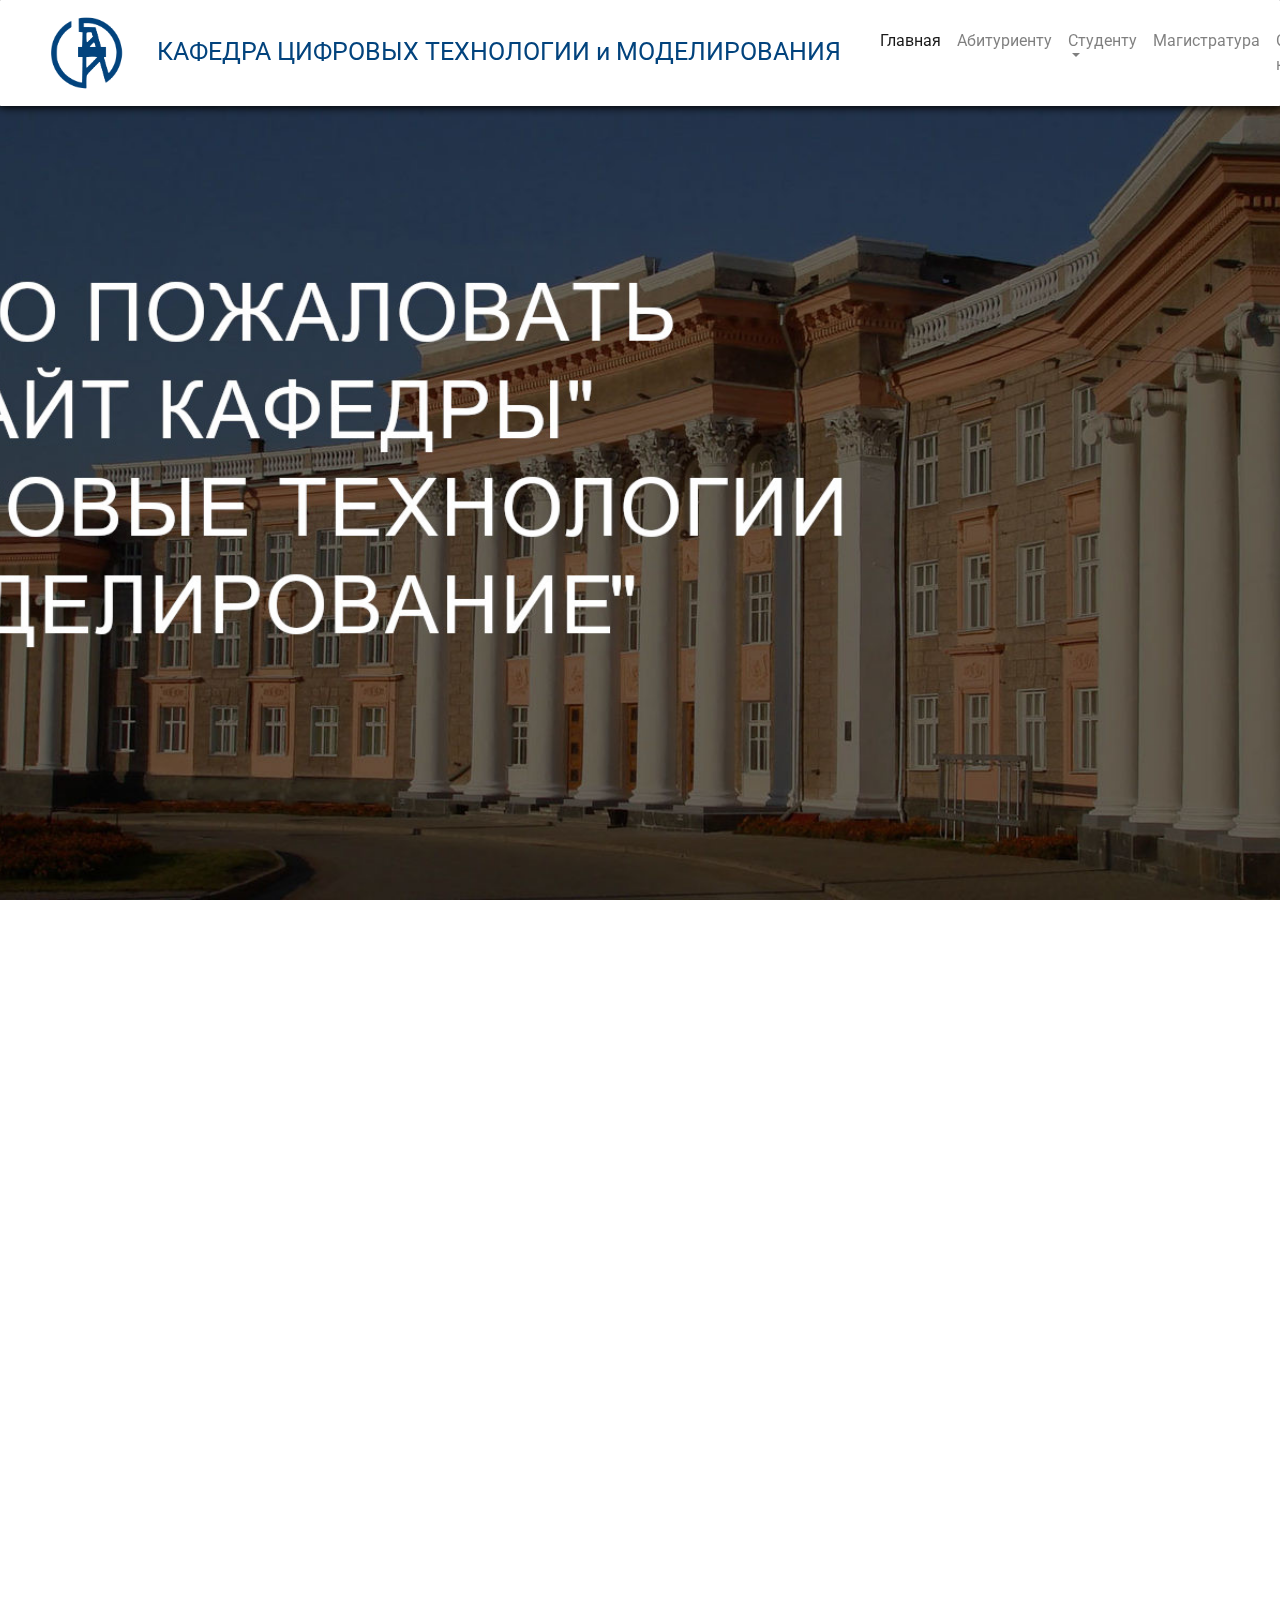
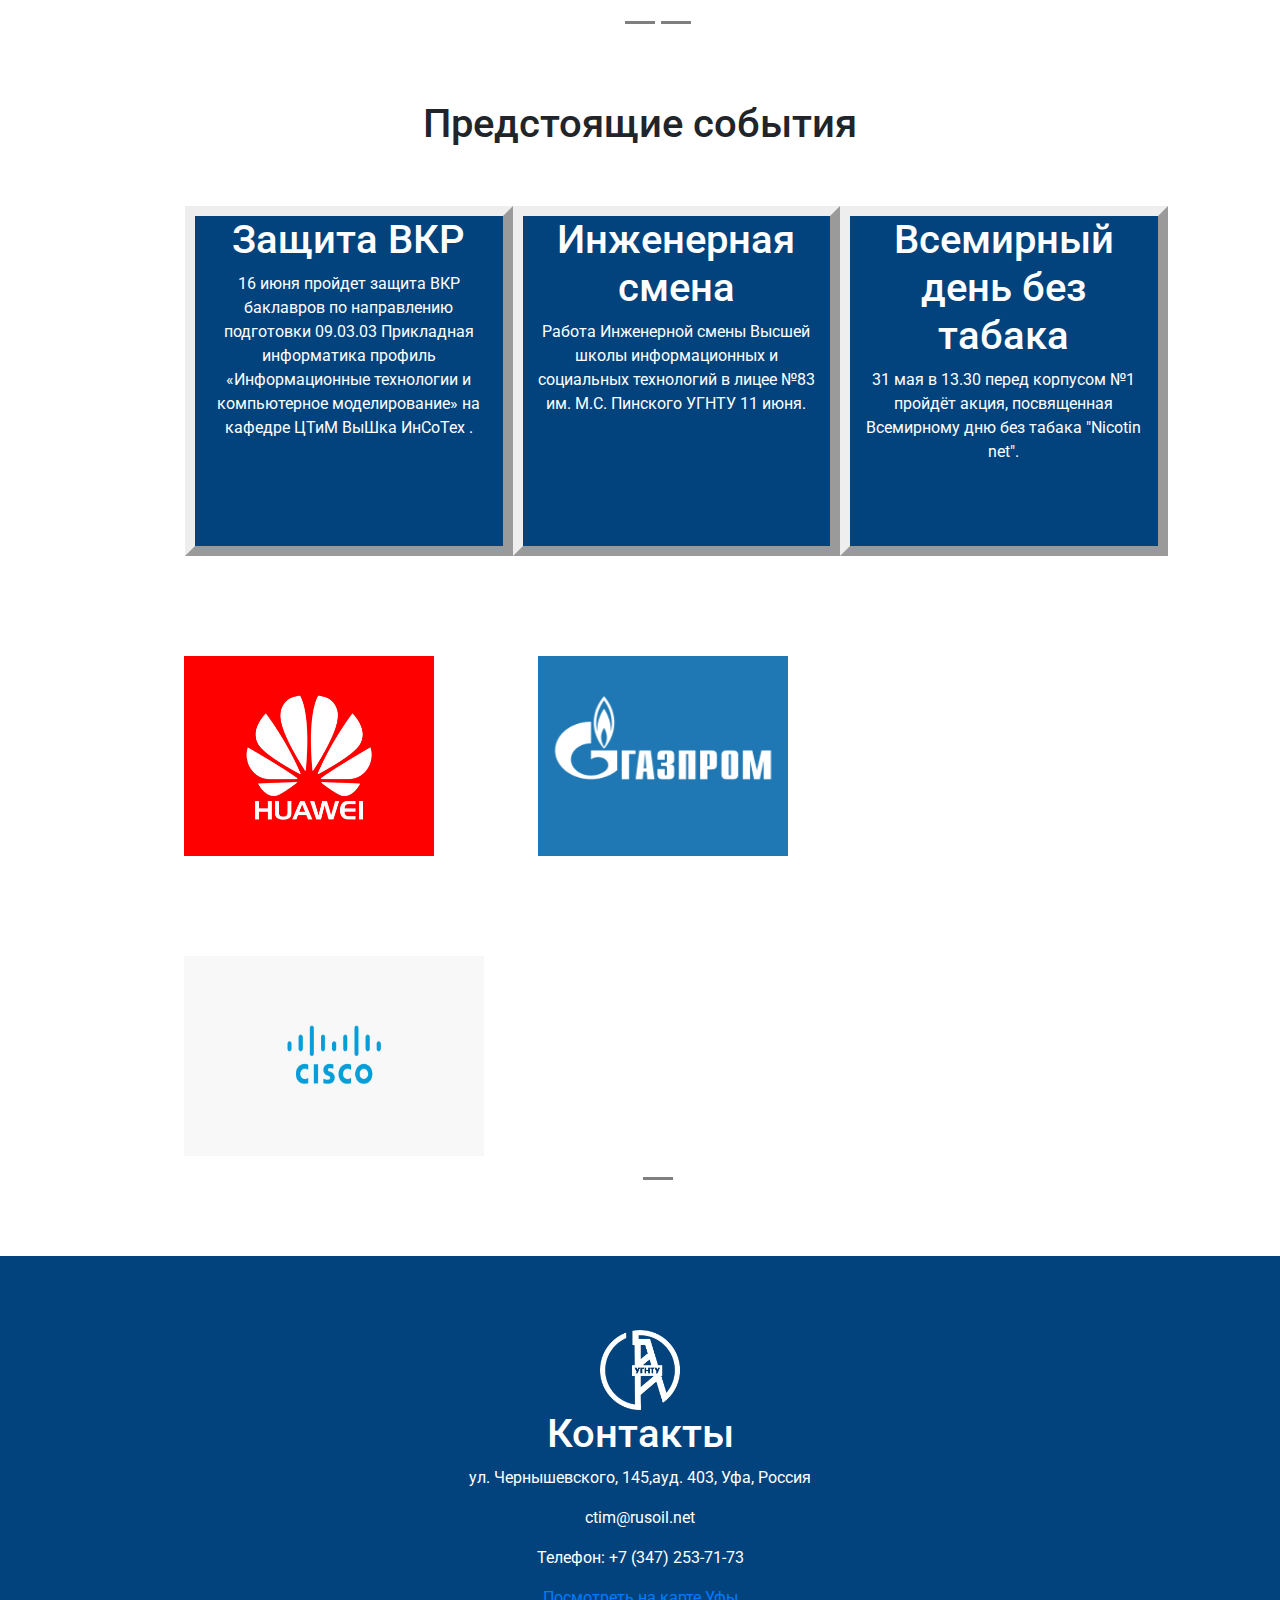
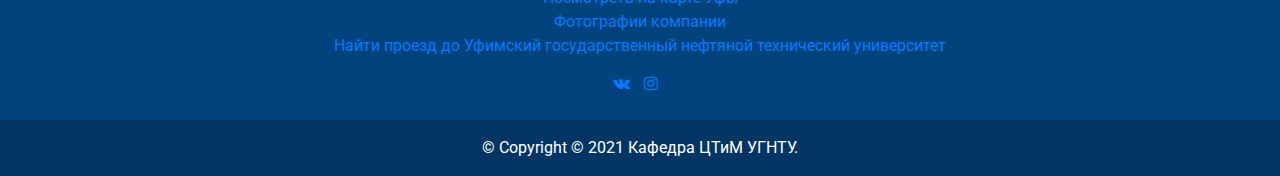
<file: index.html>
<!DOCTYPE html PUBLIC "-//W3C//DTD XHTML 1.0 Transitional//EN" "http://www.w3.org/TR/xhtml1/DTD/xhtml1-transitional.dtd">
<html xmlns="http://www.w3.org/1999/xhtml">
<head>
	<meta http-equiv="Content-Type" content="text/html; charset=utf-8" />

	<meta name="viewport" content="width=device-width, initial-scale=1.0">
	<!--ссылка на css файл-->
	<link rel="stylesheet" href="css/bootstrap.css">
	<link href="https://cdn.jsdelivr.net/npm/bootstrap@5.0.1/dist/css/bootstrap.min.css" rel="stylesheet" integrity="sha384-+0n0xVW2eSR5OomGNYDnhzAbDsOXxcvSN1TPprVMTNDbiYZCxYbOOl7+AMvyTG2x" crossorigin="anonymous">

	<link rel="stylesheet" href="style.css">

	<link rel="preconnect" href="https://fonts.googleapis.com">
	<link rel="preconnect" href="https://fonts.gstatic.com" crossorigin>
	<link href="https://fonts.googleapis.com/css2?family=Roboto:wght@100&display=swap" rel="stylesheet">
	<link href="https://maxcdn.bootstrapcdn.com/font-awesome/4.4.0/css/font-awesome.min.css" rel="stylesheet"/>

	<title>Главная страница</title>
</head>
<body>
	<!--ссылка на js файл-->
	<script src="https://code.jquery.com/jquery-3.3.1.slim.min.js" integrity="sha384-q8i/X+965DzO0rT7abK41JStQIAqVgRVzpbzo5smXKp4YfRvH+8abtTE1Pi6jizo" crossorigin="anonymous"></script>
	<script src="https://cdnjs.cloudflare.com/ajax/libs/popper.js/1.14.3/umd/popper.min.js" integrity="sha384-ZMP7rVo3mIykV+2+9J3UJ46jBk0WLaUAdn689aCwoqbBJiSnjAK/l8WvCWPIPm49" crossorigin="anonymous"></script>
	<script src="https://stackpath.bootstrapcdn.com/bootstrap/4.1.3/js/bootstrap.min.js" integrity="sha384-ChfqqxuZUCnJSK3+MXmPNIyE6ZbWh2IMqE241rYiqJxyMiZ6OW/JmZQ5stwEULTy" crossorigin="anonymous"></script>
	<script src="js/bootstrap.js"></script>

<nav class="navbar navbar-expand-lg fixed-top navbar-light bg-white shadow">
    <div class="container-fluid">

    <a class="navbar-brand" href="index.html" style="color: #02437d; font-family: 'Roboto', sans-serif; font-size: 25px">
      <div class="container-fluid">
      <img style="width: 80px; height: 80px; margin-right: 25px;" src="logo-ugntu.png">
        КАФЕДРА ЦИФРОВЫХ ТЕХНОЛОГИИ и МОДЕЛИРОВАНИЯ
      </div>
    </a>

      <ul class="navbar-nav" style="color: #02437d;">
        <li class="nav-item" style="color: #02437d;">
          <a class="nav-link active" aria-current="page" href="index.html">Главная</a>
        </li>
        <li class="nav-item">
          <a class="nav-link" href="abi.html">Абитуриенту</a>
        </li>
        <li class="nav-item dropdown">
          <a class="nav-link dropdown-toggle" href="#" id="navbarDropdownMenuLink" role="button" data-toggle="dropdown" aria-expanded="false">
            Студенту
          </a>
          <ul class="dropdown-menu" aria-labelledby="navbarDropdownMenuLink">
            <li><a class="dropdown-item" href="http://raspisanie.rusoil.net">Расписание</a></li>
            <li><a class="dropdown-item" href="materials.html">Материалы для заочников</a></li>
            <li><a class="dropdown-item" href="Praktica.html">Практика</a></li>
          </ul>
        </li>
        <li class="nav-item">
          <a class="nav-link" href="MPI.html">Магистратура</a>
        </li>
        <li class="nav-item">
          <a class="nav-link" href="about.html">О кафедре</a>
        </li>
        <li class="nav-item">
          <a class="nav-link" href="#top">Контакты</a>
        </li>
          </ul>
        </div>
      </div>
  </nav>

<section class="cd-fixed-background img-3" data-type="slider-item">
  <h1>ДОБРО ПОЖАЛОВАТЬ НА САЙТ КАФЕДРЫ ЦИФРОВЫХ ТЕХНОЛОГИИ И МОДЕЛИРОВАНИЯ </h1>
</section>

<!--Слайдер-->
<div class="col-lg-12 d-flex justify-content-center" style="margin-top:150px; margin-bottom: 50px;">
 <div class="col-lg-10 d-flex justify-content-center">
<div id="carouselExampleIndicators" class="carousel slide" data-ride="carousel">
  <ol class="carousel-indicators">
    <li data-target="#carouselExampleIndicators" data-slide-to="0" class="active"></li>
    <li data-target="#carouselExampleIndicators" data-slide-to="1"></li>
    <li data-target="#carouselExampleIndicators" data-slide-to="2"></li>
  </ol>
  <div class="carousel-inner">
    <div class="carousel-item active">
      <!--<img style="height: 600px; width: 750px;" src="first_slide.jpg" alt="First slide" >-->
      <iframe width="750" height="600" src="https://www.youtube.com/embed/HWaJFXngG-k" title="YouTube video player" frameborder="0" allow="accelerometer; autoplay; clipboard-write; encrypted-media; gyroscope; picture-in-picture" allowfullscreen></iframe>
     <div class="carousel-caption d-none d-md-block" style="color: white">
      <h4>Фестиваль факультетов УГНТУ</h4>
        <p>Высшая школа информационных и социальных технологий (ВыШкаИнСоТех)</p>
    </div>
    </div>

 	<a href="https://vk.com/gsist_usptu?w=wall-102408730_1909">
    <div class="carousel-item">
      <img style="height: 550px; width: 550px; "  src="news_preview.jpg" alt="Second slide">
      <div class="carousel-caption d-none d-md-block" style="color: white">
      	<h4>6 июля (вторник) в 14:00 состоится Брифинг по вопросам приема в магистратуру УГНТУ!</h4>
      </div>
    </div></a>

     <a href="https://vk.com/gsist_usptu?w=wall-102408730_1913">
      <div class="carousel-item">
      <img style="height: 550px; width: 550px; "  src="new_preview_3.jpg" alt="Third slide">
      <div class="carousel-caption d-none d-md-block" style="color: white">
      </div>
    </div></a>

  </div>
</div>
</div>
</div>

<div class="text-center text-02437d">
    <section>
      <h1>
      	Предстоящие события
      </h1>
    </section>
 </div>

   <div class="row">
  		<div class="col-3" style="margin-left: 200px;">
  			<div style="color:white;text-align: center; ">
  				<a>
  				<h1>Защита ВКР</h1>
  				16 июня пройдет защита ВКР баклавров по направлению подготовки 09.03.03 Прикладная информатика профиль «Информационные технологии и компьютерное моделирование» на кафедре ЦТиМ ВыШка ИнСоТех .
  				</a>
  			
  			</div>
  		</div>
  		<div class="col-3">
  				<div style="color:white;text-align: center;">
  					<a>
  					<h1>Инженерная смена</h1>
  					Работа Инженерной смены Высшей школы информационных и социальных технологий в лицее №83 им. М.С. Пинского УГНТУ 11 июня.
  					</a>
  		
  				</div>
  		</div>
  		<div class="col-3" style="margin-right: 200px;">
  				<div style="color:white;text-align: center;">
  					<a>
  					<h1>Всемирный день без табака</h1>
  					31 мая в 13.30 перед корпусом №1 пройдёт акция, посвященная Всемирному дню без табака "Nicotin net".
  					</a>
  				
  				</div>
  		</div>
	</div>

<div class="col-lg-12 d-flex justify-content-center" style="margin-top:50px; margin-bottom: 50px;">
<div class="col-lg-10 d-flex justify-content-center">
<div id="carouselExampleIndicators" class="carousel slide" data-ride="carousel">
  <ol class="carousel-indicators">
    <li data-target="#carouselExampleIndicators" data-slide-to="0" class="active"></li>
    <li data-target="#carouselExampleIndicators" data-slide-to="1"></li>
  </ol>
  <div class="carousel-inner">
    <div class="carousel-item active">
       <img style="height: 200px; width: 250px; margin: 50px;"  src="first_logo.jpg" alt="First logo slide">
       <img style="height: 200px; width: 250px; margin: 50px;"  src="second_logo.png" alt="Second logo slide">
       <img style="height: 200px; width: 300px; margin: 50px;"  src="third_logo.jpg" alt="Third logo slide">
    </div>
    <div class="carousel-item">
       <img style="height: 200px; width: 300px; margin: 50px;"  src="fouth_logo.jpg" alt="Fouth logo slide">
       <img style="height: 200px; width: 270px; margin: 50px;"  src="fifth_logo.jpg" alt="Fifth logo slide">
       <img style="height: 200px; width: 250px; margin: 50px;"  src="sixth_logo.jpg" alt="Sixth logo slide">
    </div>
  </div>
</div>
</div>
</div>


<!--Подвал сайта-->
<p><a name="top"></a></p>
<footer class="text-center text-white"style="background-color: #02437d; margin-top: 50px;">
  <div class="container p-4">
  	<a href="https://rusoil.net"><img style="width: 80px; height: 80px; margin-top:50px;" src="foologo.png"></a>
    <section>
      <h1>
      	Контакты
      </h1>
      <p>ул. Чернышевского, 145,ауд. 403,
      Уфа, Россия</p> 

	  <p>ctim@rusoil.net</p>
	  <p>Телефон: +7 (347) 253-71-73</p>
	  <!--Отметка на карте-->
	  <a class="dg-widget-link" href="http://2gis.ru/ufa/firm/2393520849568839/center/55.9709644317627,54.725822196555654/zoom/16?utm_medium=widget-source&utm_campaign=firmsonmap&utm_source=bigMap">Посмотреть на карте Уфы</a><div class="dg-widget-link"><a href="http://2gis.ru/ufa/firm/2393520849568839/photos/2393520849568839/center/55.9709644317627,54.725822196555654/zoom/17?utm_medium=widget-source&utm_campaign=firmsonmap&utm_source=photos">Фотографии компании</a></div><div class="dg-widget-link"><a href="http://2gis.ru/ufa/center/55.970973,54.725584/zoom/16/routeTab/rsType/bus/to/55.970973,54.725584╎Уфимский государственный нефтяной технический университет?utm_medium=widget-source&utm_campaign=firmsonmap&utm_source=route">Найти проезд до Уфимский государственный нефтяной технический университет</a></div><script charset="utf-8" src="https://widgets.2gis.com/js/DGWidgetLoader.js"></script><script charset="utf-8">new DGWidgetLoader({"width":500,"height":500,"borderColor":"#a3a3a3","pos":{"lat":54.725822196555654,"lon":55.9709644317627,"zoom":16},"opt":{"city":"ufa"},"org":[{"id":"2393520849568839"}]});</script><noscript style="color:#c00;font-size:16px;font-weight:bold;">Виджет карты использует JavaScript. Включите его в настройках вашего браузера.</noscript>

	  <a class="btn btn-block btn-social btn-instagram">
    	<a href="https://vk.com/gsist_usptu">
    	<span class="fa fa-vk" style="margin-right: 10px;"></span></a>
    	<a href="https://www.instagram.com/gsist_usptu/"><span class="fa fa-instagram" style="margin-right: 10px;"></span></a>
      </a>
    </section>
  </div>

  <!-- Copyright -->
  <div class="text-center p-3" style="background-color: rgba(0, 0, 0, 0.2);">
    © Copyright © 2021 Кафедра ЦТиМ УГНТУ. 
  </div>

</footer>


</body>
</html>
</file>
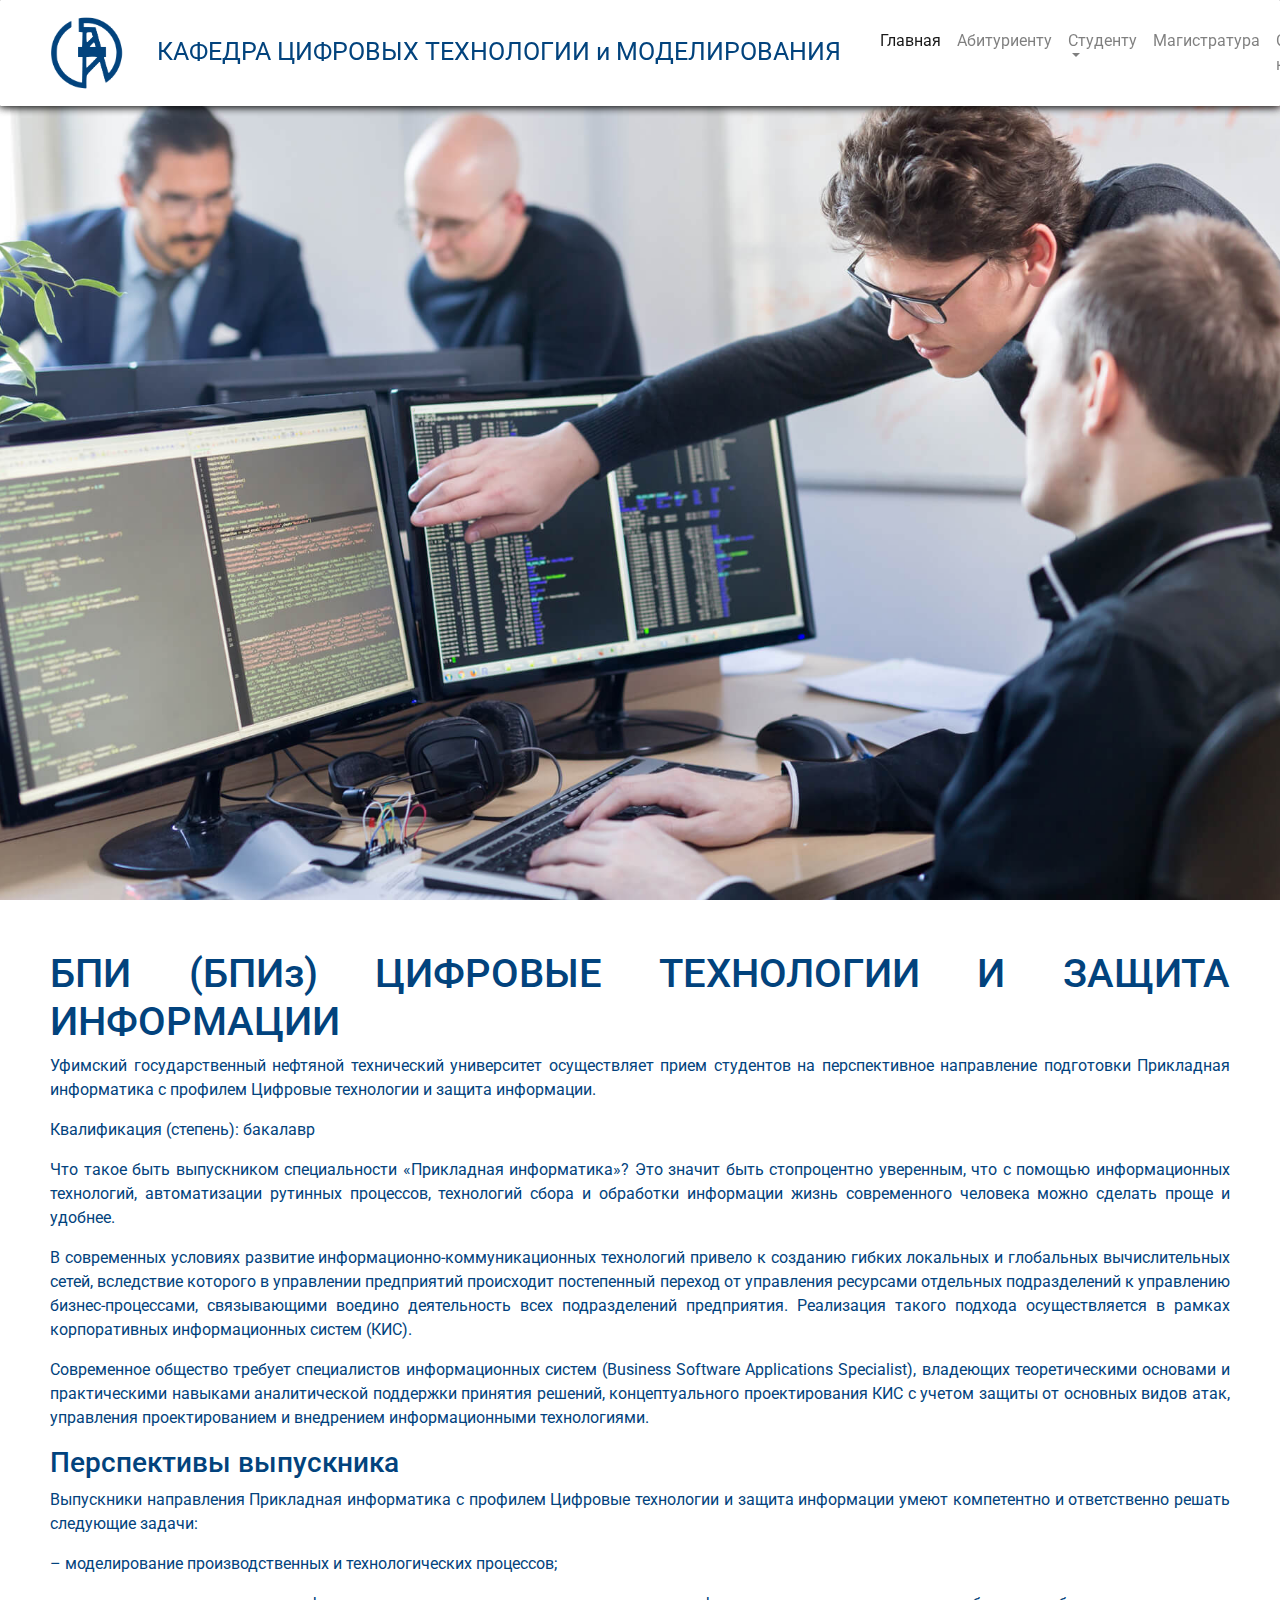
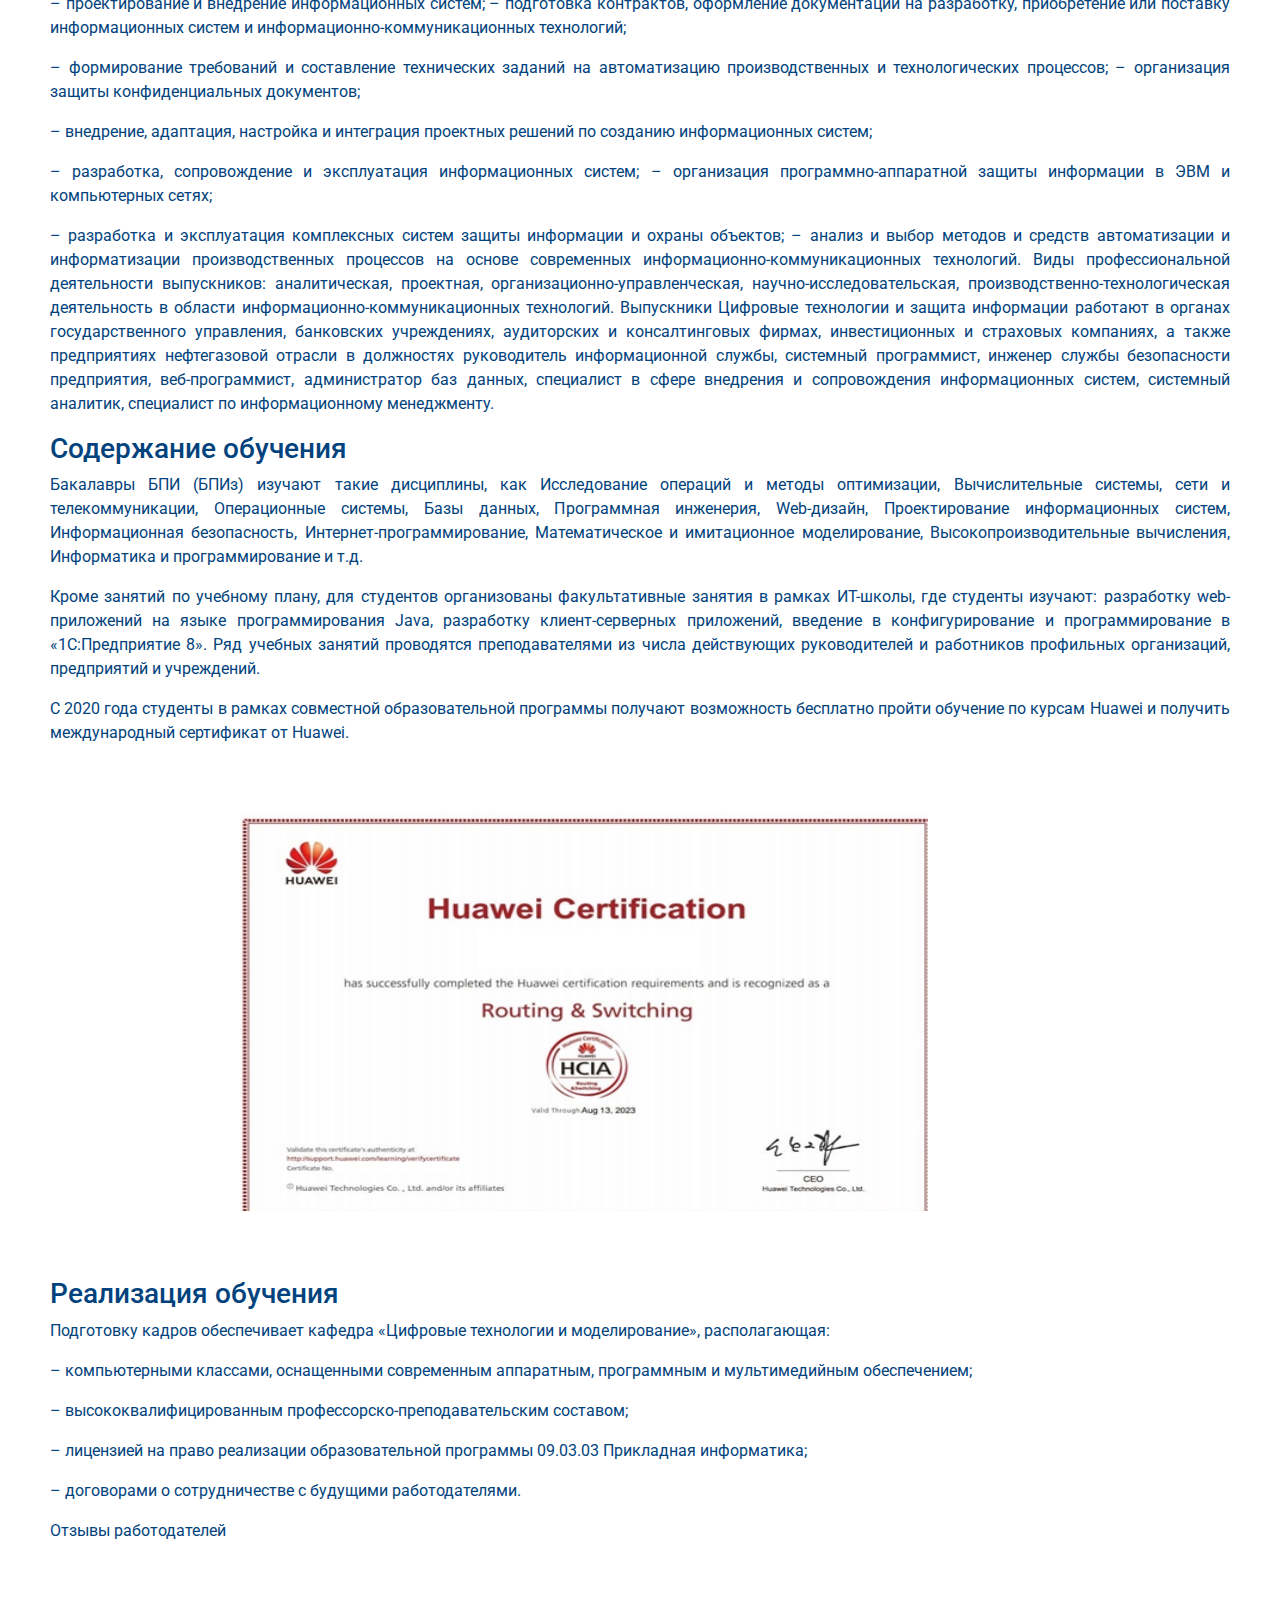
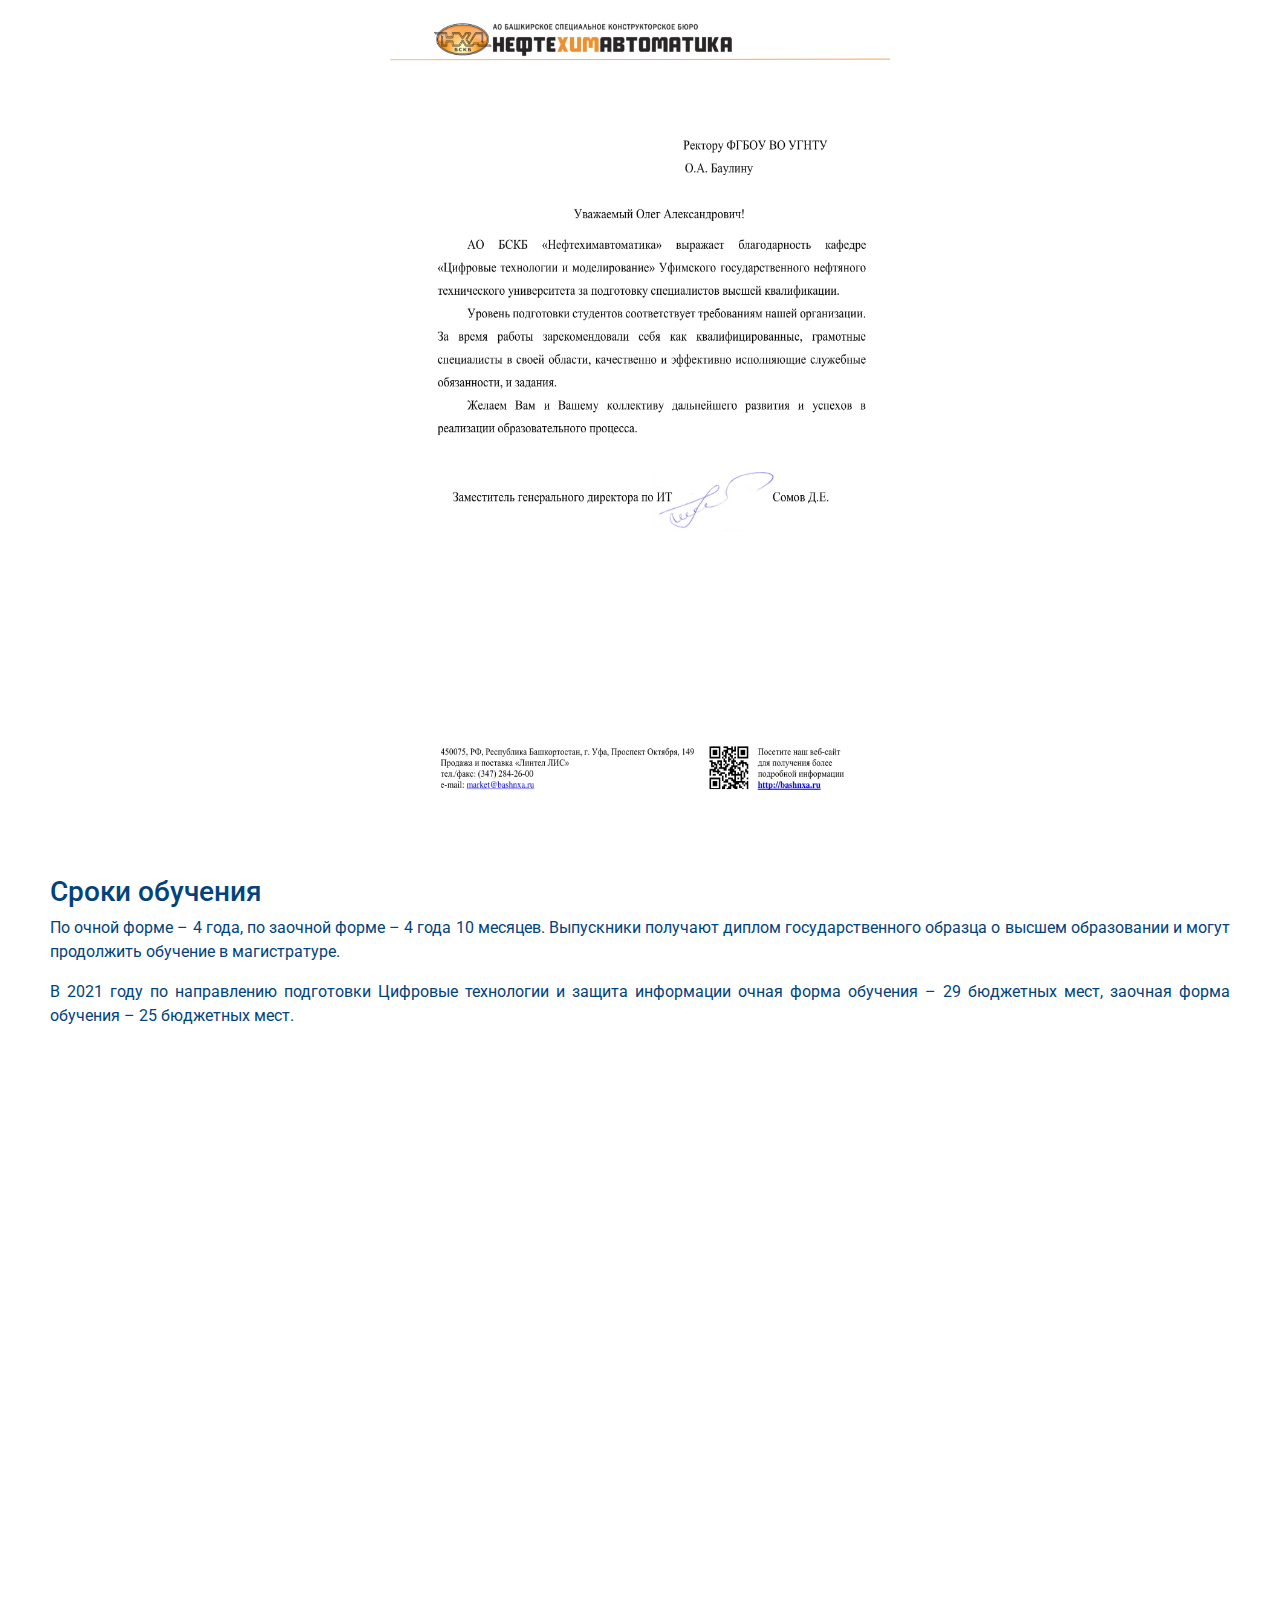
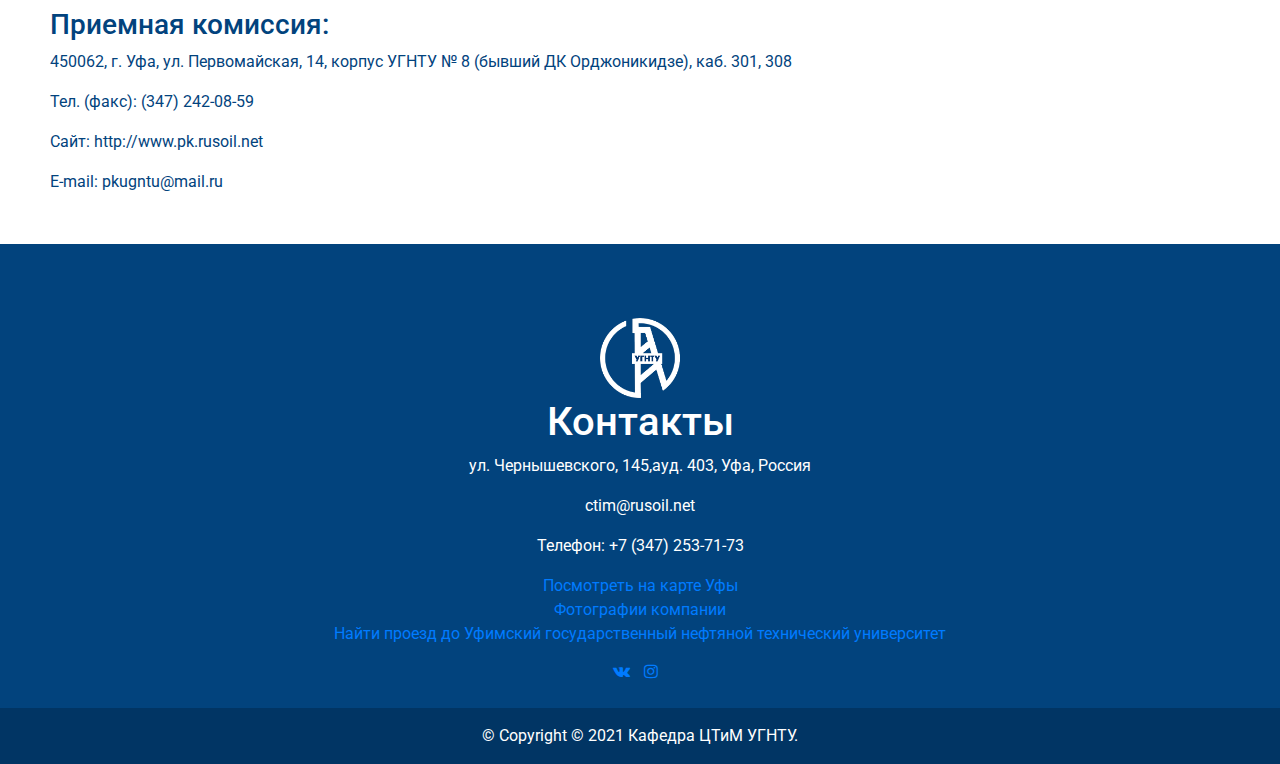
<file: abi.html>
<!DOCTYPE html PUBLIC "-//W3C//DTD XHTML 1.0 Transitional//EN" "http://www.w3.org/TR/xhtml1/DTD/xhtml1-transitional.dtd">
<html xmlns="http://www.w3.org/1999/xhtml">
<head>
  <meta http-equiv="Content-Type" content="text/html; charset=utf-8" />
	<meta name="viewport" content="width=device-width, initial-scale=1.0">
	<!--ссылка на css файл-->
	<link rel="stylesheet" href="css/bootstrap.css">
	<link href="https://cdn.jsdelivr.net/npm/bootstrap@5.0.1/dist/css/bootstrap.min.css" rel="stylesheet" integrity="sha384-+0n0xVW2eSR5OomGNYDnhzAbDsOXxcvSN1TPprVMTNDbiYZCxYbOOl7+AMvyTG2x" crossorigin="anonymous">

	<link rel="stylesheet" href="style.css">

	<link rel="preconnect" href="https://fonts.googleapis.com">
	<link rel="preconnect" href="https://fonts.gstatic.com" crossorigin>
	<link href="https://fonts.googleapis.com/css2?family=Roboto:wght@100&display=swap" rel="stylesheet">
	<link href="https://maxcdn.bootstrapcdn.com/font-awesome/4.4.0/css/font-awesome.min.css" rel="stylesheet"/>

	<title>Абитуриенту</title>
</head>
<body>
	<!--ссылка на js файл-->
	<script src="https://code.jquery.com/jquery-3.3.1.slim.min.js" integrity="sha384-q8i/X+965DzO0rT7abK41JStQIAqVgRVzpbzo5smXKp4YfRvH+8abtTE1Pi6jizo" crossorigin="anonymous"></script>
	<script src="https://cdnjs.cloudflare.com/ajax/libs/popper.js/1.14.3/umd/popper.min.js" integrity="sha384-ZMP7rVo3mIykV+2+9J3UJ46jBk0WLaUAdn689aCwoqbBJiSnjAK/l8WvCWPIPm49" crossorigin="anonymous"></script>
	<script src="https://stackpath.bootstrapcdn.com/bootstrap/4.1.3/js/bootstrap.min.js" integrity="sha384-ChfqqxuZUCnJSK3+MXmPNIyE6ZbWh2IMqE241rYiqJxyMiZ6OW/JmZQ5stwEULTy" crossorigin="anonymous"></script>
	<script src="js/bootstrap.js"></script>
<nav class="navbar navbar-expand-lg fixed-top navbar-light bg-white shadow">
    <div class="container-fluid">

    <a class="navbar-brand" href="index.html" style="color: #02437d; font-family: 'Roboto', sans-serif; font-size: 25px">
      <div class="container-fluid">
      <img style="width: 80px; height: 80px; margin-right: 25px;" src="logo-ugntu.png">
        КАФЕДРА ЦИФРОВЫХ ТЕХНОЛОГИИ и МОДЕЛИРОВАНИЯ
      </div>
    </a>

      <ul class="navbar-nav" style="color: #02437d;">
        <li class="nav-item" style="color: #02437d;">
          <a class="nav-link active" aria-current="page" href="index.html">Главная</a>
        </li>
        <li class="nav-item">
          <a class="nav-link" href="abi.html">Абитуриенту</a>
        </li>
        <li class="nav-item dropdown">
          <a class="nav-link dropdown-toggle" href="#" id="navbarDropdownMenuLink" role="button" data-toggle="dropdown" aria-expanded="false">
            Студенту
          </a>
          <ul class="dropdown-menu" aria-labelledby="navbarDropdownMenuLink">
            <li><a class="dropdown-item" href="http://raspisanie.rusoil.net">Расписание</a></li>
            <li><a class="dropdown-item" href="materials.html">Материалы для заочников</a></li>
            <li><a class="dropdown-item" href="Praktica.html">Практика</a></li>
          </ul>
        </li>
        <li class="nav-item">
          <a class="nav-link" href="MPI.html">Магистратура</a>
        </li>
        <li class="nav-item">
          <a class="nav-link" href="about.html">О кафедре</a>
        </li>
        <li class="nav-item">
          <a class="nav-link" href="#top">Контакты</a>
        </li>
          </ul>
        </div>
      </div>
  </nav>
<section class="cd-fixed-background img-4" data-type="slider-item">
</section>
<div class="tiptext">
<h1>БПИ (БПИз)  ЦИФРОВЫЕ ТЕХНОЛОГИИ И ЗАЩИТА ИНФОРМАЦИИ</h1>

<p>Уфимский государственный нефтяной технический университет осуществляет прием студентов на перспективное направление подготовки Прикладная информатика с профилем  Цифровые технологии и защита информации.</p>

<p>Квалификация (степень): бакалавр</p>

<p>Что такое быть выпускником специальности «Прикладная информатика»? Это значит быть стопроцентно уверенным, что с помощью информационных технологий, автоматизации рутинных процессов, технологий сбора и обработки информации жизнь современного человека можно сделать проще и удобнее.</p>

<p>В современных условиях развитие информационно-коммуникационных технологий  привело к созданию гибких локальных и глобальных вычислительных сетей, вследствие которого в управлении предприятий происходит постепенный переход от управления ресурсами отдельных подразделений к управлению бизнес-процессами, связывающими воедино деятельность всех подразделений предприятия. Реализация такого подхода осуществляется в рамках корпоративных информационных систем (КИС).</p>

<p>Современное общество требует специалистов информационных систем (Business Software Applications Specialist), владеющих теоретическими основами и практическими навыками аналитической поддержки принятия решений, концептуального проектирования КИС с учетом защиты от основных видов атак, управления проектированием и внедрением информационными технологиями.</p>

<h3>Перспективы выпускника</h3>

<p>Выпускники направления Прикладная информатика с профилем  Цифровые технологии и защита информации умеют компетентно и ответственно решать следующие задачи:</p>

<p>– моделирование производственных и технологических процессов;</p>

<p>– проектирование и внедрение информационных систем;
– подготовка контрактов, оформление документации на разработку, приобретение или поставку информационных систем и информационно-коммуникационных технологий;</p>

<p>– формирование требований и составление технических заданий на автоматизацию производственных и технологических процессов;
– организация защиты конфиденциальных документов;</p>

<p>– внедрение, адаптация, настройка и интеграция проектных решений по созданию информационных систем;</p>

<p>– разработка, сопровождение и эксплуатация информационных систем;
– организация программно-аппаратной защиты информации в ЭВМ и компьютерных сетях;</p>

<p>– разработка и эксплуатация комплексных систем защиты информации и охраны объектов;
– анализ и выбор методов и средств автоматизации и информатизации производственных процессов на основе современных информационно-коммуникационных технологий.
Виды профессиональной деятельности выпускников: аналитическая, проектная, организационно-управленческая, научно-исследовательская, производственно-технологическая деятельность в области информационно-коммуникационных технологий.
Выпускники Цифровые технологии и защита информации работают в органах государственного управления, банковских учреждениях, аудиторских и консалтинговых фирмах, инвестиционных и страховых компаниях, а также предприятиях нефтегазовой отрасли в должностях руководитель информационной службы, системный программист, инженер службы безопасности предприятия, веб-программист, администратор баз данных, специалист в сфере внедрения и сопровождения информационных систем, системный аналитик, специалист по информационному менеджменту.</p>
<section class="cd-fixed-background img-5" data-type="slider-item">
</section>

<h3>Содержание обучения</h3>

<p>Бакалавры БПИ (БПИз) изучают такие дисциплины, как Исследование операций и методы оптимизации, Вычислительные системы, сети и телекоммуникации, Операционные системы, Базы данных, Программная инженерия, Web-дизайн, Проектирование информационных систем, Информационная безопасность, Интернет-программирование, Математическое и имитационное моделирование, Высокопроизводительные вычисления, Информатика и программирование и т.д.</p>

<p>Кроме занятий по учебному плану, для студентов организованы факультативные занятия в рамках ИТ-школы, где студенты изучают: разработку web-приложений на языке программирования Java, разработку клиент-серверных приложений, введение в конфигурирование и программирование в «1С:Предприятие 8». Ряд учебных занятий проводятся преподавателями из числа действующих руководителей и работников профильных организаций, предприятий и учреждений.</p>

<p>С 2020 года студенты в рамках совместной образовательной программы получают возможность бесплатно пройти обучение по курсам Huawei и получить международный сертификат от Huawei.</p>

<p style="text-align: center;"><img style="height: 400px; width: 800px; margin: 50px;"  src="huawei_certificat_photo.png"></p>

<h3>Реализация обучения</h3>

<p>Подготовку кадров обеспечивает кафедра «Цифровые технологии и моделирование», располагающая:</p>

<p>– компьютерными классами, оснащенными современным аппаратным, программным и мультимедийным обеспечением;</p>

<p>– высококвалифицированным профессорско-преподавательским составом;</p>

<p>– лицензией на право реализации образовательной программы 09.03.03 Прикладная информатика;</p>

<p>– договорами о сотрудничестве с будущими работодателями.</p>

<p>Отзывы работодателей</p>


<p style="text-align: center;"><img style="height: 800px; width: 500px; margin: 50px;"  src="АО БСКБ «Нефтехимавтоматика»-1.jpg"></p>

<h3>Сроки обучения</h3>

<p>По очной форме – 4 года, по заочной форме – 4 года 10 месяцев. Выпускники получают диплом государственного образца о высшем образовании и могут продолжить обучение в магистратуре.</p>

<p>В 2021 году по направлению подготовки Цифровые технологии и защита информации очная форма обучения – 29 бюджетных мест, заочная форма обучения – 25 бюджетных мест.</p>

<p style="text-align: center;margin:50px;"><iframe src="https://vk.com/video_ext.php?oid=-86161200&amp;id=456239017&amp;hash=e511f9a3c386bbf1&amp;hd=2" width="853" height="480" frameborder="0" allowfullscreen="allowfullscreen"></iframe></p>

 

<h3>Приемная комиссия:</h3>

<p>450062, г. Уфа, ул. Первомайская, 14, корпус УГНТУ № 8 (бывший ДК Орджоникидзе), каб. 301, 308</p>

<p>Тел. (факс): (347) 242-08-59</p>

<p>Сайт: http://www.pk.rusoil.net</p>

<p>E-mail: pkugntu@mail.ru</p>

</div>

<!--Подвал сайта-->
<p><a name="top"></a></p>
<footer class="text-center text-white"style="background-color: #02437d; margin-top: 50px;">
  <div class="container p-4">
    <a href="https://rusoil.net"><img style="width: 80px; height: 80px; margin-top:50px;" src="foologo.png"></a>
    <section>
      <h1>
        Контакты
      </h1>
      <p>ул. Чернышевского, 145,ауд. 403,
      Уфа, Россия</p> 

    <p>ctim@rusoil.net</p>
    <p>Телефон: +7 (347) 253-71-73</p>
    <!--Отметка на карте-->
    <a class="dg-widget-link" href="http://2gis.ru/ufa/firm/2393520849568839/center/55.9709644317627,54.725822196555654/zoom/16?utm_medium=widget-source&utm_campaign=firmsonmap&utm_source=bigMap">Посмотреть на карте Уфы</a><div class="dg-widget-link"><a href="http://2gis.ru/ufa/firm/2393520849568839/photos/2393520849568839/center/55.9709644317627,54.725822196555654/zoom/17?utm_medium=widget-source&utm_campaign=firmsonmap&utm_source=photos">Фотографии компании</a></div><div class="dg-widget-link"><a href="http://2gis.ru/ufa/center/55.970973,54.725584/zoom/16/routeTab/rsType/bus/to/55.970973,54.725584╎Уфимский государственный нефтяной технический университет?utm_medium=widget-source&utm_campaign=firmsonmap&utm_source=route">Найти проезд до Уфимский государственный нефтяной технический университет</a></div><script charset="utf-8" src="https://widgets.2gis.com/js/DGWidgetLoader.js"></script><script charset="utf-8">new DGWidgetLoader({"width":500,"height":500,"borderColor":"#a3a3a3","pos":{"lat":54.725822196555654,"lon":55.9709644317627,"zoom":16},"opt":{"city":"ufa"},"org":[{"id":"2393520849568839"}]});</script><noscript style="color:#c00;font-size:16px;font-weight:bold;">Виджет карты использует JavaScript. Включите его в настройках вашего браузера.</noscript>

    <a class="btn btn-block btn-social btn-instagram">
      <a href="https://vk.com/gsist_usptu">
      <span class="fa fa-vk" style="margin-right: 10px;"></span></a>
      <a href="https://www.instagram.com/gsist_usptu/"><span class="fa fa-instagram" style="margin-right: 10px;"></span></a>
      </a>
    </section>
  </div>

  <!-- Copyright -->
  <div class="text-center p-3" style="background-color: rgba(0, 0, 0, 0.2);">
    © Copyright © 2021 Кафедра ЦТиМ УГНТУ. 
  </div>

</footer>


</body>
</html>
</file>
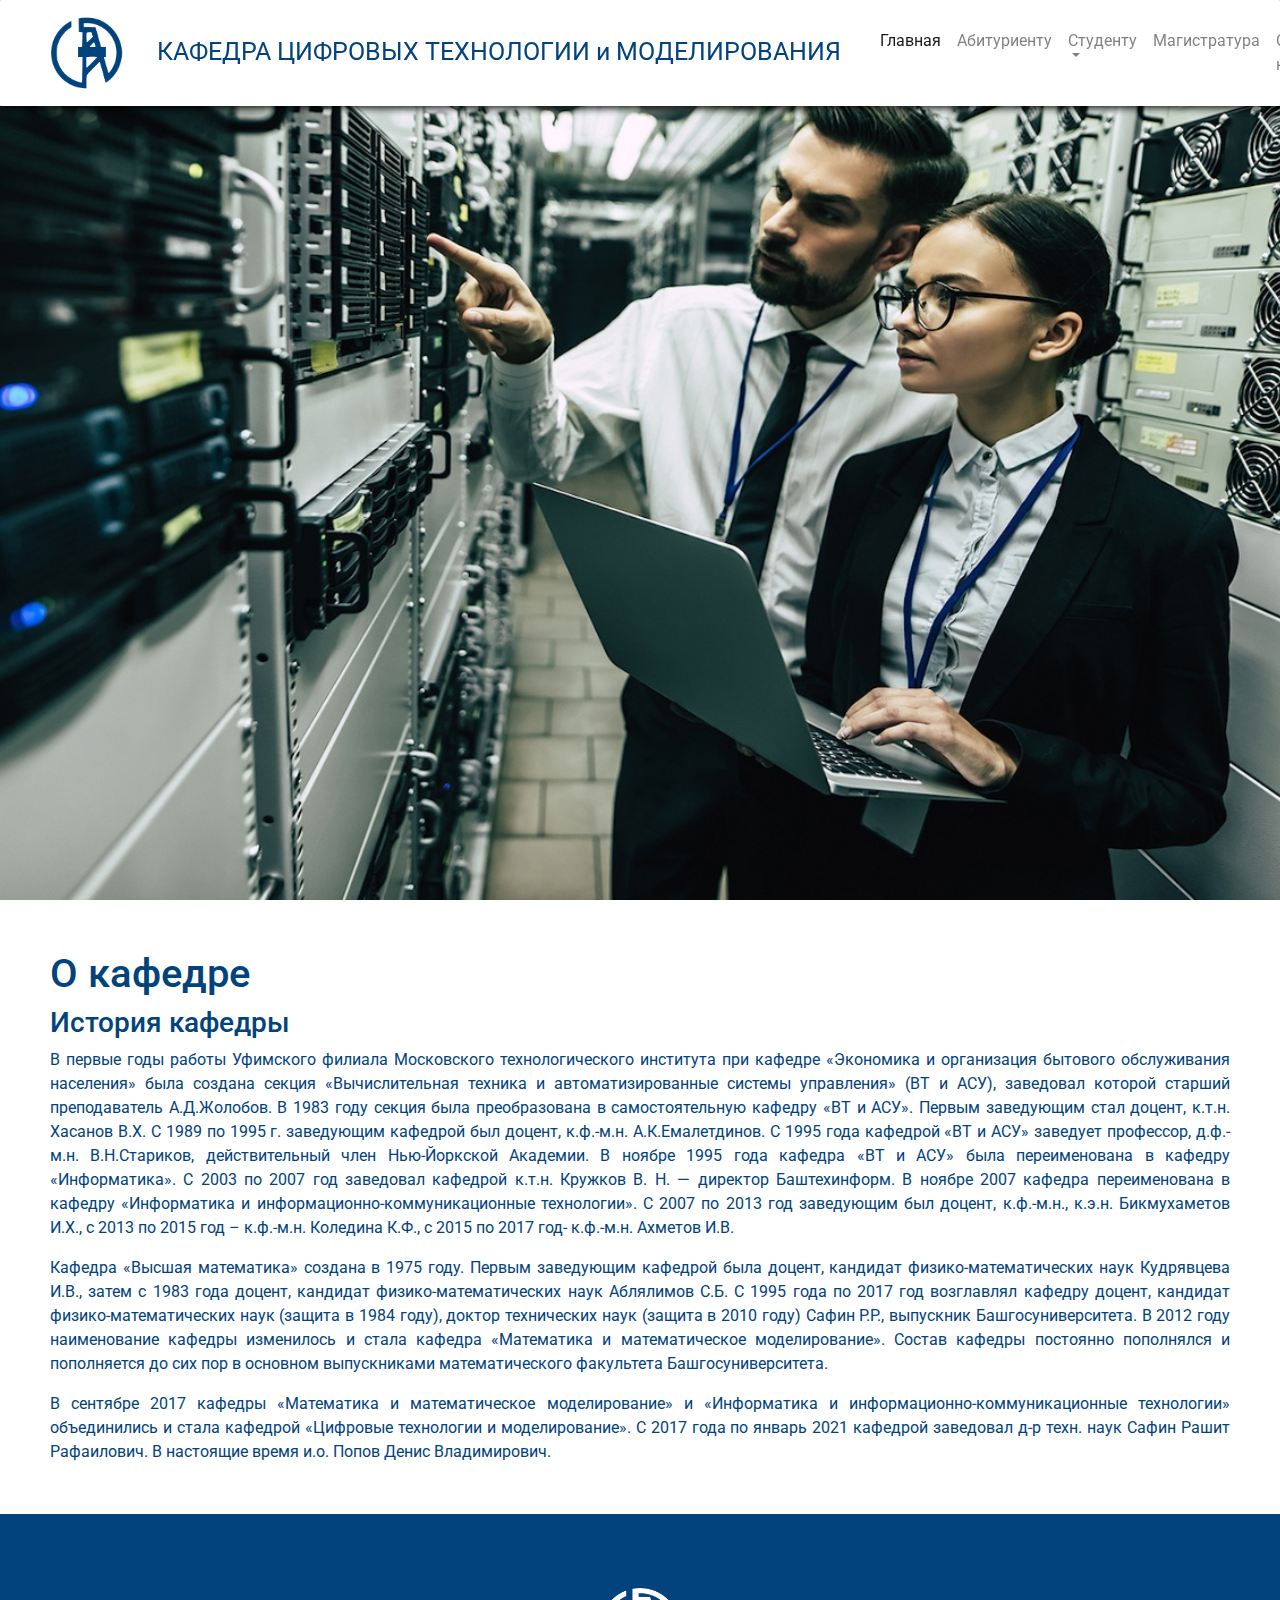
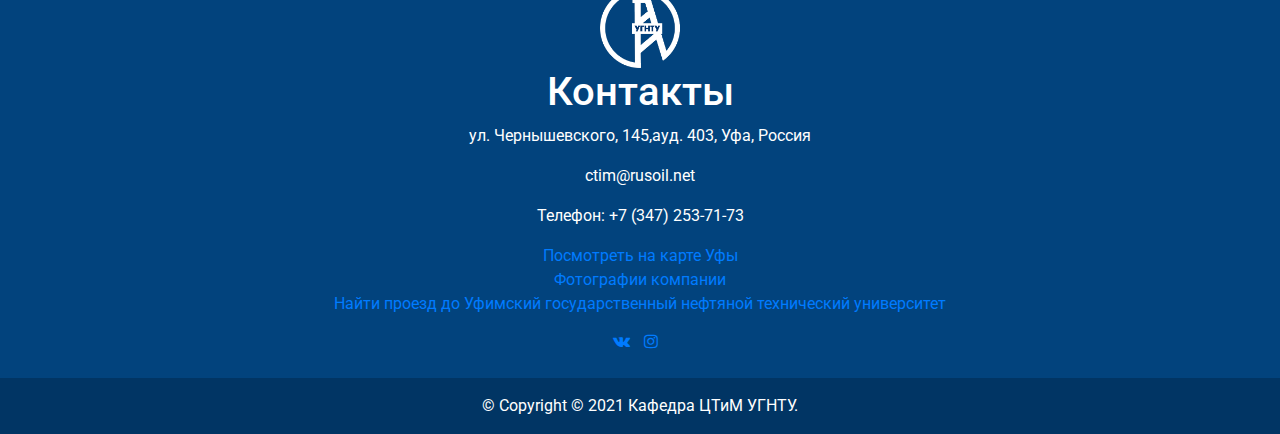
<file: about.html>
<!DOCTYPE html PUBLIC "-//W3C//DTD XHTML 1.0 Transitional//EN" "http://www.w3.org/TR/xhtml1/DTD/xhtml1-transitional.dtd">
<html xmlns="http://www.w3.org/1999/xhtml">
<head>
	 <meta http-equiv="Content-Type" content="text/html; charset=utf-8" />
	<meta name="viewport" content="width=device-width, initial-scale=1.0">
	<!--ссылка на css файл-->
	<link rel="stylesheet" href="css/bootstrap.css">
	<link href="https://cdn.jsdelivr.net/npm/bootstrap@5.0.1/dist/css/bootstrap.min.css" rel="stylesheet" integrity="sha384-+0n0xVW2eSR5OomGNYDnhzAbDsOXxcvSN1TPprVMTNDbiYZCxYbOOl7+AMvyTG2x" crossorigin="anonymous">

	<link rel="stylesheet" href="style.css">

	<link rel="preconnect" href="https://fonts.googleapis.com">
	<link rel="preconnect" href="https://fonts.gstatic.com" crossorigin>
	<link href="https://fonts.googleapis.com/css2?family=Roboto:wght@100&display=swap" rel="stylesheet">
	<link href="https://maxcdn.bootstrapcdn.com/font-awesome/4.4.0/css/font-awesome.min.css" rel="stylesheet"/>

	<title>Магистратура</title>
</head>
<body>
	<!--ссылка на js файл-->
	<script src="https://code.jquery.com/jquery-3.3.1.slim.min.js" integrity="sha384-q8i/X+965DzO0rT7abK41JStQIAqVgRVzpbzo5smXKp4YfRvH+8abtTE1Pi6jizo" crossorigin="anonymous"></script>
	<script src="https://cdnjs.cloudflare.com/ajax/libs/popper.js/1.14.3/umd/popper.min.js" integrity="sha384-ZMP7rVo3mIykV+2+9J3UJ46jBk0WLaUAdn689aCwoqbBJiSnjAK/l8WvCWPIPm49" crossorigin="anonymous"></script>
	<script src="https://stackpath.bootstrapcdn.com/bootstrap/4.1.3/js/bootstrap.min.js" integrity="sha384-ChfqqxuZUCnJSK3+MXmPNIyE6ZbWh2IMqE241rYiqJxyMiZ6OW/JmZQ5stwEULTy" crossorigin="anonymous"></script>
	<script src="js/bootstrap.js"></script>

<nav class="navbar navbar-expand-lg fixed-top navbar-light bg-white shadow">
    <div class="container-fluid">

    <a class="navbar-brand" href="index.html" style="color: #02437d; font-family: 'Roboto', sans-serif; font-size: 25px">
      <div class="container-fluid">
      <img style="width: 80px; height: 80px; margin-right: 25px;" src="logo-ugntu.png">
        КАФЕДРА ЦИФРОВЫХ ТЕХНОЛОГИИ и МОДЕЛИРОВАНИЯ
      </div>
    </a>

      <ul class="navbar-nav" style="color: #02437d;">
        <li class="nav-item" style="color: #02437d;">
          <a class="nav-link active" aria-current="page" href="index.html">Главная</a>
        </li>
        <li class="nav-item">
          <a class="nav-link" href="abi.html">Абитуриенту</a>
        </li>
        <li class="nav-item dropdown">
          <a class="nav-link dropdown-toggle" href="#" id="navbarDropdownMenuLink" role="button" data-toggle="dropdown" aria-expanded="false">
            Студенту
          </a>
          <ul class="dropdown-menu" aria-labelledby="navbarDropdownMenuLink">
            <li><a class="dropdown-item" href="http://raspisanie.rusoil.net">Расписание</a></li>
            <li><a class="dropdown-item" href="materials.html">Материалы для заочников</a></li>
            <li><a class="dropdown-item" href="Praktica.html">Практика</a></li>
          </ul>
        </li>
        <li class="nav-item">
          <a class="nav-link" href="MPI.html">Магистратура</a>
        </li>
        <li class="nav-item">
          <a class="nav-link" href="about.html">О кафедре</a>
        </li>
        <li class="nav-item">
          <a class="nav-link" href="#top">Контакты</a>
        </li>
          </ul>
        </div>
      </div>
  </nav>

<section class="cd-fixed-background img-1" data-type="slider-item">
</section>

<div class="tiptext">

<h1>О кафедре</h1>
<h3>История кафедры</h3>
<p>В первые годы работы Уфимского филиала Московского технологического института при кафедре «Экономика и организация бытового обслуживания населения» была создана секция «Вычислительная техника и автоматизированные системы управления» (ВТ и АСУ), заведовал которой старший преподаватель А.Д.Жолобов. В 1983 году секция была преобразована в самостоятельную кафедру «ВТ и АСУ». Первым заведующим стал доцент, к.т.н. Хасанов В.Х. С 1989 по 1995 г. заведующим кафедрой был доцент, к.ф.-м.н. А.К.Емалетдинов. С 1995 года кафедрой «ВТ и АСУ» заведует профессор, д.ф.-м.н. В.Н.Стариков, действительный член Нью-Йоркской Академии. В ноябре 1995 года кафедра «ВТ и АСУ» была переименована в кафедру «Информатика». С 2003 по 2007 год заведовал кафедрой к.т.н. Кружков В. Н. — директор Баштехинформ. В ноябре 2007 кафедра переименована в кафедру «Информатика и информационно-коммуникационные технологии». С 2007 по 2013 год заведующим был доцент, к.ф.-м.н., к.э.н. Бикмухаметов И.Х., с 2013 по 2015 год – к.ф.-м.н. Коледина К.Ф., с 2015 по 2017 год- к.ф.-м.н. Ахметов И.В.</p>

<p>Кафедра «Высшая математика» создана в 1975 году. Первым заведующим кафедрой была доцент, кандидат физико-математических наук Кудрявцева И.В., затем с 1983 года доцент, кандидат физико-математических наук Аблялимов С.Б. С 1995 года по 2017 год возглавлял кафедру доцент, кандидат физико-математических наук (защита в 1984 году), доктор технических наук (защита в 2010 году) Сафин Р.Р., выпускник Башгосуниверситета. В 2012 году наименование кафедры изменилось и стала кафедра «Математика и математическое моделирование». Состав кафедры постоянно пополнялся и пополняется до сих пор в основном выпускниками математического факультета Башгосуниверситета.</p>

<p>В сентябре 2017 кафедры «Математика и математическое моделирование» и «Информатика и информационно-коммуникационные технологии» объединились и стала кафедрой «Цифровые технологии и моделирование». С 2017 года по январь 2021 кафедрой заведовал д-р техн. наук Сафин Рашит Рафаилович. В настоящие время и.о. Попов Денис Владимирович.</p>

</div>


<!--Подвал сайта-->
<p><a name="top"></a></p>
<footer class="text-center text-white"style="background-color: #02437d; margin-top: 50px;">
  <div class="container p-4">
    <a href="https://rusoil.net"><img style="width: 80px; height: 80px; margin-top:50px;" src="foologo.png"></a>
    <section>
      <h1>
        Контакты
      </h1>
      <p>ул. Чернышевского, 145,ауд. 403,
      Уфа, Россия</p> 

    <p>ctim@rusoil.net</p>
    <p>Телефон: +7 (347) 253-71-73</p>
    <!--Отметка на карте-->
    <a class="dg-widget-link" href="http://2gis.ru/ufa/firm/2393520849568839/center/55.9709644317627,54.725822196555654/zoom/16?utm_medium=widget-source&utm_campaign=firmsonmap&utm_source=bigMap">Посмотреть на карте Уфы</a><div class="dg-widget-link"><a href="http://2gis.ru/ufa/firm/2393520849568839/photos/2393520849568839/center/55.9709644317627,54.725822196555654/zoom/17?utm_medium=widget-source&utm_campaign=firmsonmap&utm_source=photos">Фотографии компании</a></div><div class="dg-widget-link"><a href="http://2gis.ru/ufa/center/55.970973,54.725584/zoom/16/routeTab/rsType/bus/to/55.970973,54.725584╎Уфимский государственный нефтяной технический университет?utm_medium=widget-source&utm_campaign=firmsonmap&utm_source=route">Найти проезд до Уфимский государственный нефтяной технический университет</a></div><script charset="utf-8" src="https://widgets.2gis.com/js/DGWidgetLoader.js"></script><script charset="utf-8">new DGWidgetLoader({"width":500,"height":500,"borderColor":"#a3a3a3","pos":{"lat":54.725822196555654,"lon":55.9709644317627,"zoom":16},"opt":{"city":"ufa"},"org":[{"id":"2393520849568839"}]});</script><noscript style="color:#c00;font-size:16px;font-weight:bold;">Виджет карты использует JavaScript. Включите его в настройках вашего браузера.</noscript>

    <a class="btn btn-block btn-social btn-instagram">

      <a href="https://vk.com/gsist_usptu">
        <span class="fa fa-vk" style="margin-right: 10px;"></span>
      </a>

      <a href="https://www.instagram.com/gsist_usptu/">
        <span class="fa fa-instagram" style="margin-right: 10px;"></span>
      </a>

    </a>
    </section>
  </div>

  <!-- Copyright -->
  <div class="text-center p-3" style="background-color: rgba(0, 0, 0, 0.2);">
    © Copyright © 2021 Кафедра ЦТиМ УГНТУ. 
  </div>

</footer>

</body>
</html>
</file>
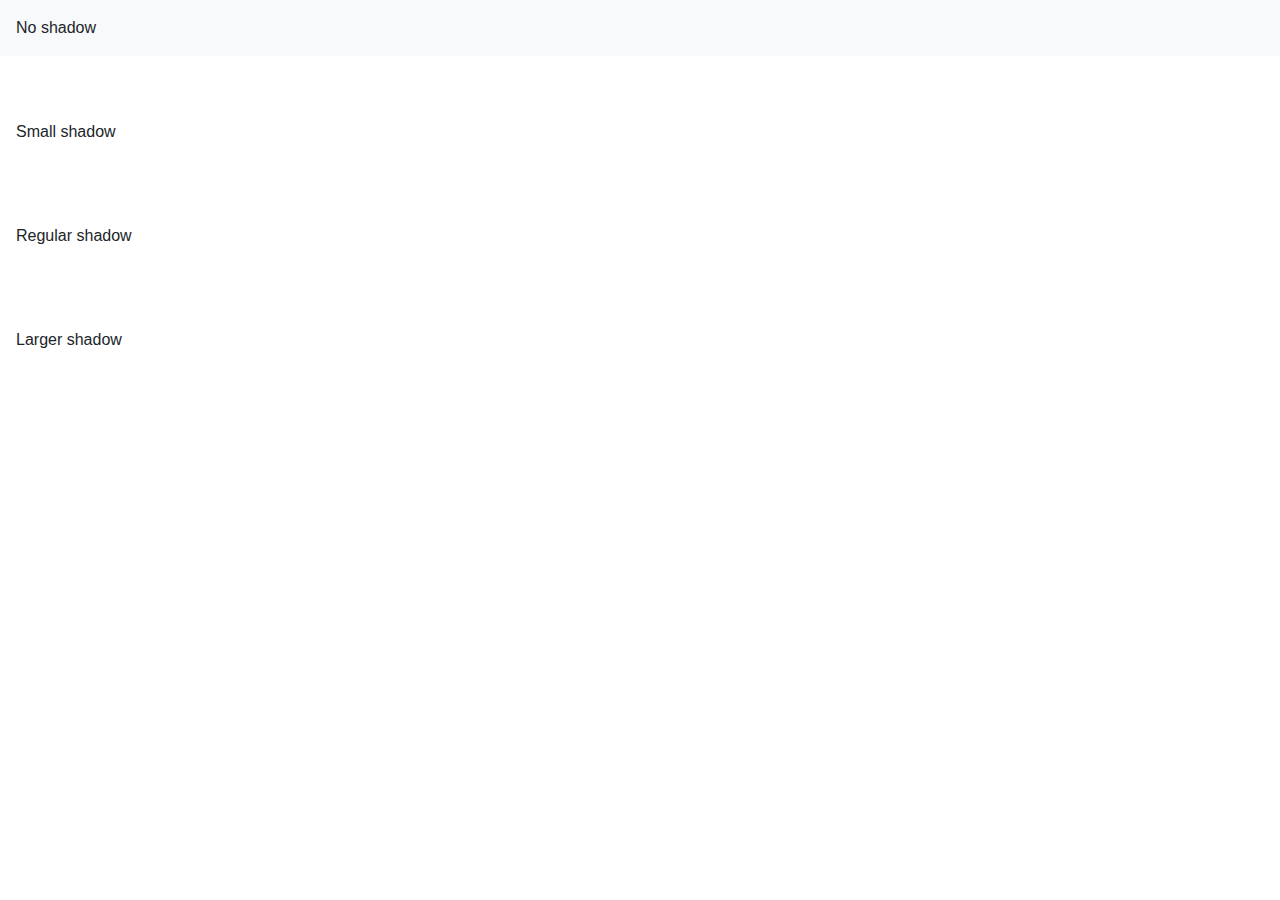
<file: index2.html>
<!DOCTYPE html>
<html>
<head>
	<meta charset="URF-8">
	<meta name="viewport" content="width=device-width, initial-scale=1.0">

	<link rel="stylesheet" href="css/bootstrap.css">
	<title>Main Page</title>
</head>
<body>

	<script src="js/bootstrap.js"></script>

	<div class="shadow-none p-3 mb-5 bg-light rounded">No shadow</div>
  <div class="shadow-sm p-3 mb-5 bg-white rounded">Small shadow</div>
  <div class="shadow p-3 mb-5 bg-white rounded">Regular shadow</div>
  <div class="shadow-lg p-3 mb-5 bg-white rounded">Larger shadow</div>

</body>
</html>
</file>
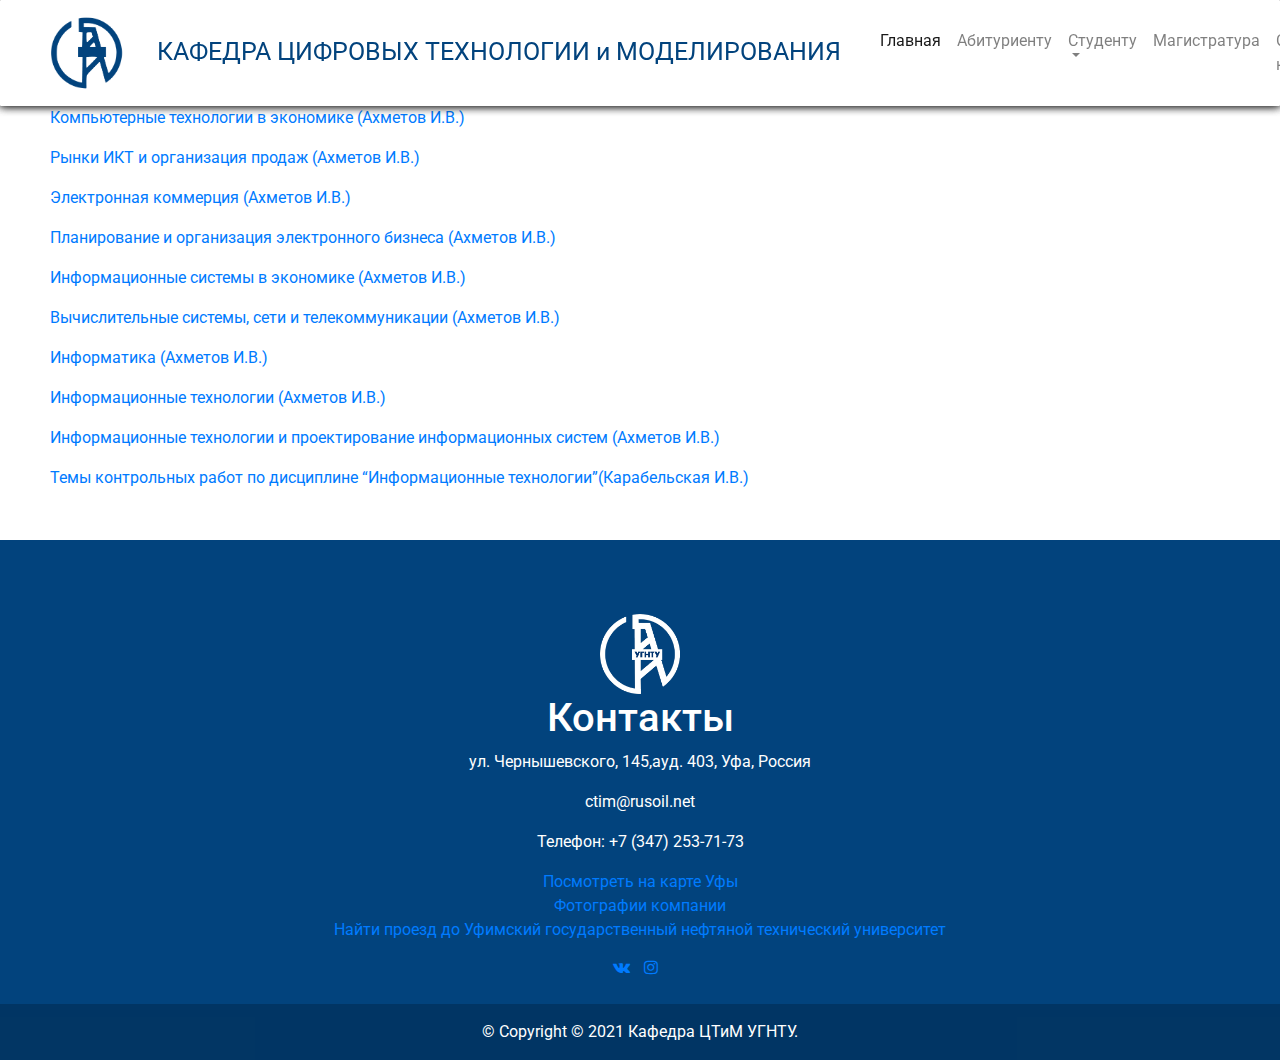
<file: materials.html>
<!DOCTYPE html PUBLIC "-//W3C//DTD XHTML 1.0 Transitional//EN" "http://www.w3.org/TR/xhtml1/DTD/xhtml1-transitional.dtd">
<html xmlns="http://www.w3.org/1999/xhtml">
<head>
  <meta http-equiv="Content-Type" content="text/html; charset=utf-8" />
	<meta name="viewport" content="width=device-width, initial-scale=1.0">
	<!--ссылка на css файл-->
	<link rel="stylesheet" href="css/bootstrap.css">
	<link href="https://cdn.jsdelivr.net/npm/bootstrap@5.0.1/dist/css/bootstrap.min.css" rel="stylesheet" integrity="sha384-+0n0xVW2eSR5OomGNYDnhzAbDsOXxcvSN1TPprVMTNDbiYZCxYbOOl7+AMvyTG2x" crossorigin="anonymous">

	<link rel="stylesheet" href="style.css">

	<link rel="preconnect" href="https://fonts.googleapis.com">
	<link rel="preconnect" href="https://fonts.gstatic.com" crossorigin>
	<link href="https://fonts.googleapis.com/css2?family=Roboto:wght@100&display=swap" rel="stylesheet">
	<link href="https://maxcdn.bootstrapcdn.com/font-awesome/4.4.0/css/font-awesome.min.css" rel="stylesheet"/>

	<title>Материалы для заочников</title>
</head>
<body>
	<!--ссылка на js файл-->
	<script src="https://code.jquery.com/jquery-3.3.1.slim.min.js" integrity="sha384-q8i/X+965DzO0rT7abK41JStQIAqVgRVzpbzo5smXKp4YfRvH+8abtTE1Pi6jizo" crossorigin="anonymous"></script>
	<script src="https://cdnjs.cloudflare.com/ajax/libs/popper.js/1.14.3/umd/popper.min.js" integrity="sha384-ZMP7rVo3mIykV+2+9J3UJ46jBk0WLaUAdn689aCwoqbBJiSnjAK/l8WvCWPIPm49" crossorigin="anonymous"></script>
	<script src="https://stackpath.bootstrapcdn.com/bootstrap/4.1.3/js/bootstrap.min.js" integrity="sha384-ChfqqxuZUCnJSK3+MXmPNIyE6ZbWh2IMqE241rYiqJxyMiZ6OW/JmZQ5stwEULTy" crossorigin="anonymous"></script>
	<script src="js/bootstrap.js"></script>

	<nav class="navbar navbar-expand-lg fixed-top navbar-light bg-white shadow">
    <div class="container-fluid">

    <a class="navbar-brand" href="index.html" style="color: #02437d; font-family: 'Roboto', sans-serif; font-size: 25px">
      <div class="container-fluid">
      <img style="width: 80px; height: 80px; margin-right: 25px;" src="logo-ugntu.png">
        КАФЕДРА ЦИФРОВЫХ ТЕХНОЛОГИИ и МОДЕЛИРОВАНИЯ
      </div>
    </a>

      <ul class="navbar-nav" style="color: #02437d;">
        <li class="nav-item" style="color: #02437d;">
          <a class="nav-link active" aria-current="page" href="index.html">Главная</a>
        </li>
        <li class="nav-item">
          <a class="nav-link" href="abi.html">Абитуриенту</a>
        </li>
        <li class="nav-item dropdown">
          <a class="nav-link dropdown-toggle" href="#" id="navbarDropdownMenuLink" role="button" data-toggle="dropdown" aria-expanded="false">
            Студенту
          </a>
          <ul class="dropdown-menu" aria-labelledby="navbarDropdownMenuLink">
            <li><a class="dropdown-item" href="http://raspisanie.rusoil.net">Расписание</a></li>
            <li><a class="dropdown-item" href="materials.html">Материалы для заочников</a></li>
            <li><a class="dropdown-item" href="Praktica.html">Практика</a></li>
          </ul>
        </li>
        <li class="nav-item">
          <a class="nav-link" href="MPI.html">Магистратура</a>
        </li>
        <li class="nav-item">
          <a class="nav-link" href="about.html">О кафедре</a>
        </li>
        <li class="nav-item">
          <a class="nav-link" href="#top">Контакты</a>
        </li>
          </ul>
        </div>
      </div>
  </nav>


<div class="tiptext">

<h1>Материалы для заочников</h1>

<p><a href="https://cloud.mail.ru/public/Exkg/qWzy2CFoh/" class="link-info">Компьютерные технологии в экономике (Ахметов И.В.)</a></p>
<p><a href="https://cloud.mail.ru/public/Jdk7/AUtdxwdkT/" class="link-info">Рынки ИКТ и организация продаж (Ахметов И.В.)</a></p>
<p><a href="https://cloud.mail.ru/public/21gF/4e85U8bfp/" class="link-info">Электронная коммерция (Ахметов И.В.)</a></p>
<p><a href="https://cloud.mail.ru/public/673s/JMEesEssM/" class="link-info">Планирование и организация электронного бизнеса (Ахметов И.В.)</a></p>
<p><a href="https://cloud.mail.ru/public/EiT9/8BQEdwdCH" class="link-info">Информационные системы в экономике (Ахметов И.В.)</a></p>
<p><a href="https://cloud.mail.ru/public/E4qP/v4dMguYyw/" class="link-info">Вычислительные системы, сети и телекоммуникации (Ахметов И.В.)</a></p>
<p><a href="https://cloud.mail.ru/public/J3Eo/kf9zVahQM/" class="link-info">Информатика (Ахметов И.В.)</a></p>
<p><a href="https://cloud.mail.ru/public/J3Eo/kf9zVahQM/" class="link-info">Информационные технологии (Ахметов И.В.)</a></p>
<p><a href="https://cloud.mail.ru/public/GQku/ChpekfcpF/" class="link-info">Информационные технологии и проектирование информационных систем  (Ахметов И.В.)</a></p>
<p><a href="#" class="link-info">Темы контрольных работ по дисциплине “Информационные технологии”(Карабельская И.В.)</a></p>

</div>


<!--Подвал сайта-->
<p><a name="top"></a></p>
<footer class="text-center text-white"style="background-color: #02437d; margin-top: 50px;">
  <div class="container p-4">
    <a href="https://rusoil.net"><img style="width: 80px; height: 80px; margin-top:50px;" src="foologo.png"></a>
    <section>
      <h1>
        Контакты
      </h1>
      <p>ул. Чернышевского, 145,ауд. 403,
      Уфа, Россия</p> 

    <p>ctim@rusoil.net</p>
    <p>Телефон: +7 (347) 253-71-73</p>
    <!--Отметка на карте-->
    <a class="dg-widget-link" href="http://2gis.ru/ufa/firm/2393520849568839/center/55.9709644317627,54.725822196555654/zoom/16?utm_medium=widget-source&utm_campaign=firmsonmap&utm_source=bigMap">Посмотреть на карте Уфы</a><div class="dg-widget-link"><a href="http://2gis.ru/ufa/firm/2393520849568839/photos/2393520849568839/center/55.9709644317627,54.725822196555654/zoom/17?utm_medium=widget-source&utm_campaign=firmsonmap&utm_source=photos">Фотографии компании</a></div><div class="dg-widget-link"><a href="http://2gis.ru/ufa/center/55.970973,54.725584/zoom/16/routeTab/rsType/bus/to/55.970973,54.725584╎Уфимский государственный нефтяной технический университет?utm_medium=widget-source&utm_campaign=firmsonmap&utm_source=route">Найти проезд до Уфимский государственный нефтяной технический университет</a></div><script charset="utf-8" src="https://widgets.2gis.com/js/DGWidgetLoader.js"></script><script charset="utf-8">new DGWidgetLoader({"width":500,"height":500,"borderColor":"#a3a3a3","pos":{"lat":54.725822196555654,"lon":55.9709644317627,"zoom":16},"opt":{"city":"ufa"},"org":[{"id":"2393520849568839"}]});</script><noscript style="color:#c00;font-size:16px;font-weight:bold;">Виджет карты использует JavaScript. Включите его в настройках вашего браузера.</noscript>

    <a class="btn btn-block btn-social btn-instagram">
      <a href="https://vk.com/gsist_usptu">
      <span class="fa fa-vk" style="margin-right: 10px;"></span></a>
      <a href="https://www.instagram.com/gsist_usptu/"><span class="fa fa-instagram" style="margin-right: 10px;"></span></a>
      </a>
    </section>
  </div>

  <!-- Copyright -->
  <div class="text-center p-3" style="background-color: rgba(0, 0, 0, 0.2);">
    © Copyright © 2021 Кафедра ЦТиМ УГНТУ. 
  </div>

</footer>


</body>
</html>
</file>
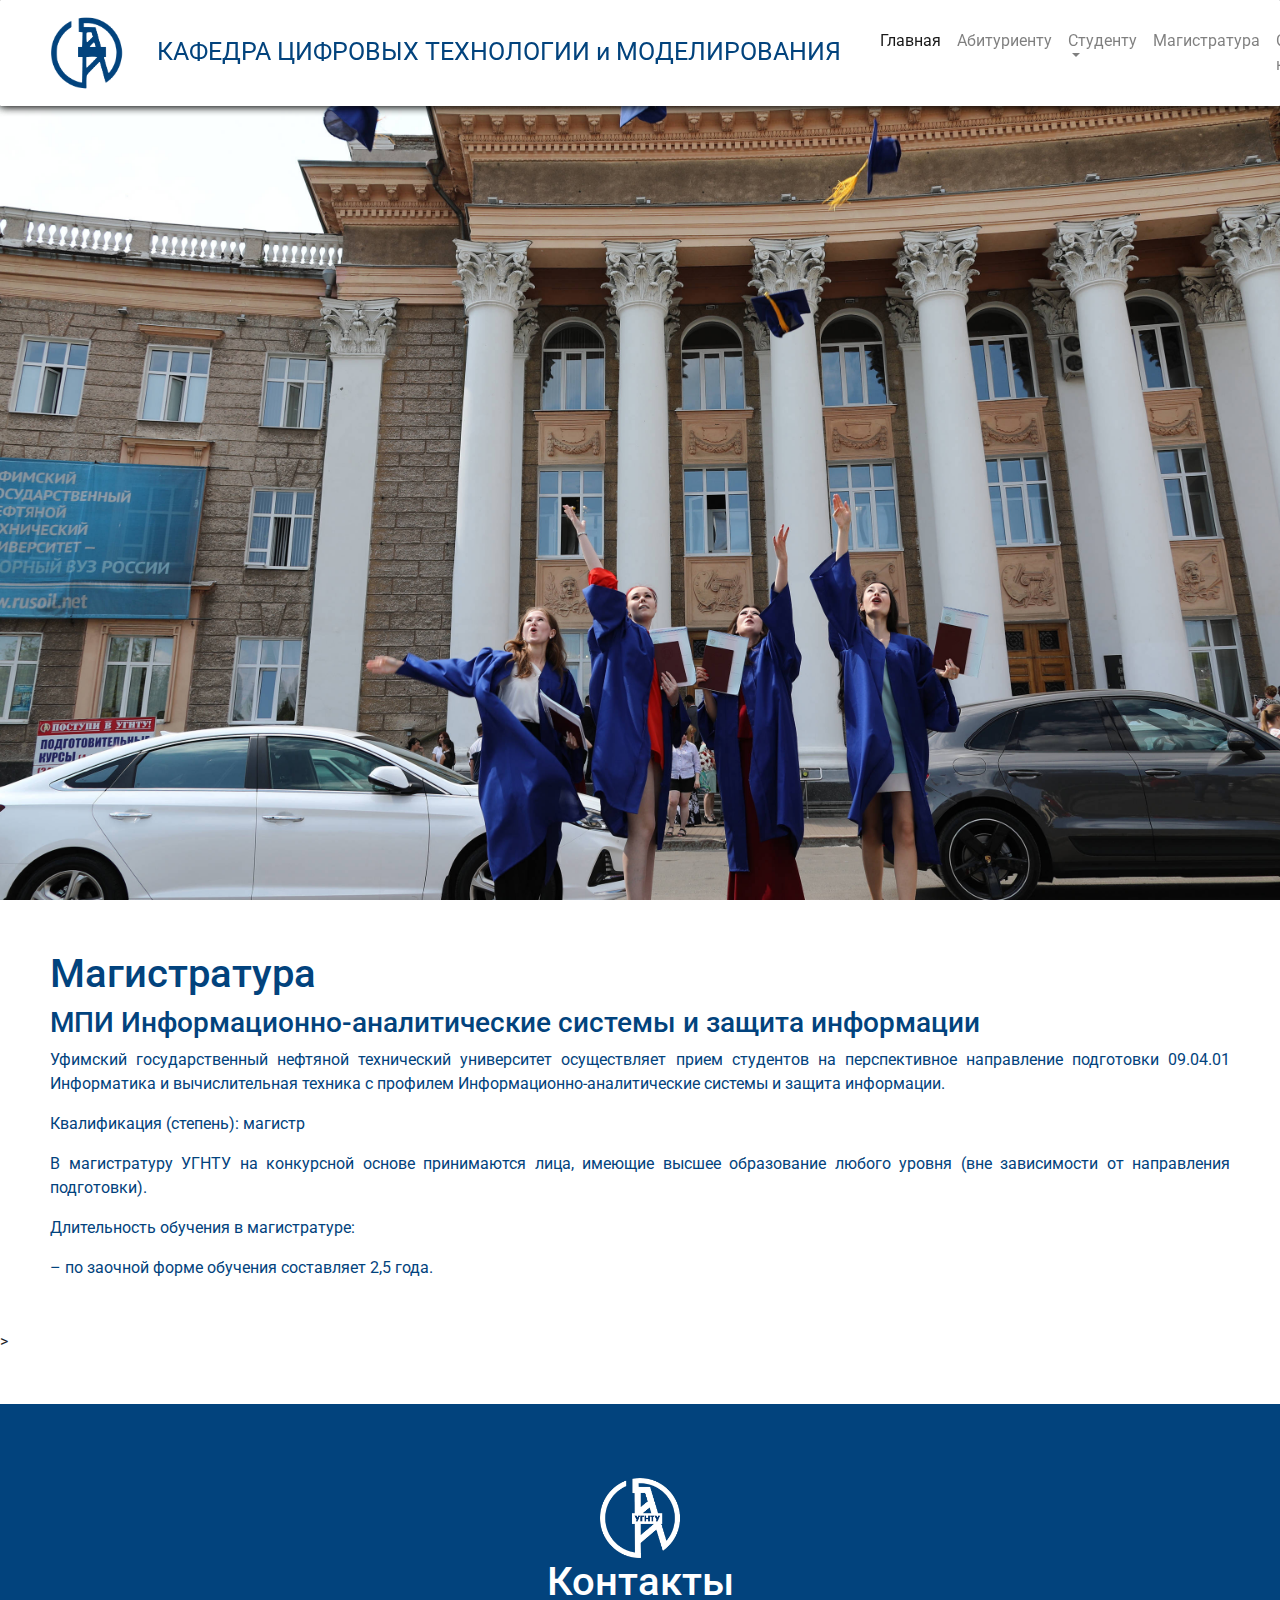
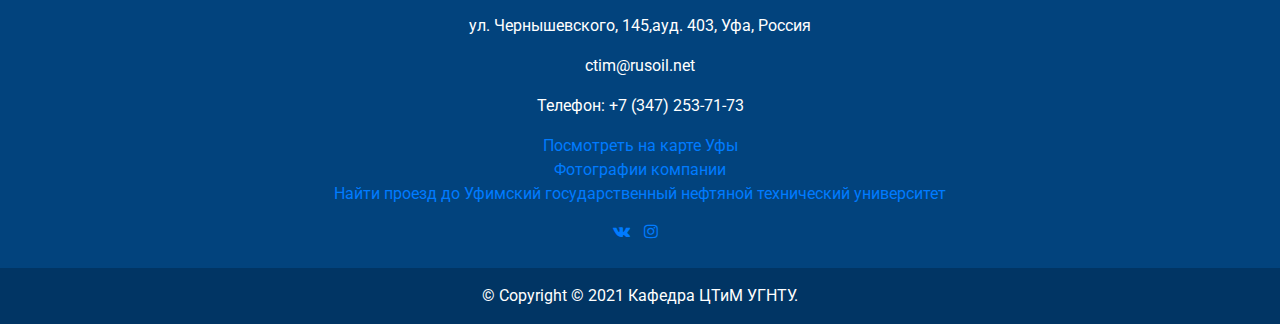
<file: MPI.html>
<!DOCTYPE html PUBLIC "-//W3C//DTD XHTML 1.0 Transitional//EN" "http://www.w3.org/TR/xhtml1/DTD/xhtml1-transitional.dtd">
<html xmlns="http://www.w3.org/1999/xhtml">
<head>
  <meta http-equiv="Content-Type" content="text/html; charset=utf-8" />
	<meta name="viewport" content="width=device-width, initial-scale=1.0">
	<!--ссылка на css файл-->
	<link rel="stylesheet" href="css/bootstrap.css">
	<link href="https://cdn.jsdelivr.net/npm/bootstrap@5.0.1/dist/css/bootstrap.min.css" rel="stylesheet" integrity="sha384-+0n0xVW2eSR5OomGNYDnhzAbDsOXxcvSN1TPprVMTNDbiYZCxYbOOl7+AMvyTG2x" crossorigin="anonymous">

	<link rel="stylesheet" href="style.css">

	<link rel="preconnect" href="https://fonts.googleapis.com">
	<link rel="preconnect" href="https://fonts.gstatic.com" crossorigin>
	<link href="https://fonts.googleapis.com/css2?family=Roboto:wght@100&display=swap" rel="stylesheet">
	<link href="https://maxcdn.bootstrapcdn.com/font-awesome/4.4.0/css/font-awesome.min.css" rel="stylesheet"/>

	<title>Магистратура</title>
</head>
<body>
	<!--ссылка на js файл-->
	<script src="https://code.jquery.com/jquery-3.3.1.slim.min.js" integrity="sha384-q8i/X+965DzO0rT7abK41JStQIAqVgRVzpbzo5smXKp4YfRvH+8abtTE1Pi6jizo" crossorigin="anonymous"></script>
	<script src="https://cdnjs.cloudflare.com/ajax/libs/popper.js/1.14.3/umd/popper.min.js" integrity="sha384-ZMP7rVo3mIykV+2+9J3UJ46jBk0WLaUAdn689aCwoqbBJiSnjAK/l8WvCWPIPm49" crossorigin="anonymous"></script>
	<script src="https://stackpath.bootstrapcdn.com/bootstrap/4.1.3/js/bootstrap.min.js" integrity="sha384-ChfqqxuZUCnJSK3+MXmPNIyE6ZbWh2IMqE241rYiqJxyMiZ6OW/JmZQ5stwEULTy" crossorigin="anonymous"></script>
	<script src="js/bootstrap.js"></script>

<nav class="navbar navbar-expand-lg fixed-top navbar-light bg-white shadow">
    <div class="container-fluid">

    <a class="navbar-brand" href="index.html" style="color: #02437d; font-family: 'Roboto', sans-serif; font-size: 25px">
      <div class="container-fluid">
      <img style="width: 80px; height: 80px; margin-right: 25px;" src="logo-ugntu.png">
        КАФЕДРА ЦИФРОВЫХ ТЕХНОЛОГИИ и МОДЕЛИРОВАНИЯ
      </div>
    </a>

      <ul class="navbar-nav" style="color: #02437d;">
        <li class="nav-item" style="color: #02437d;">
          <a class="nav-link active" aria-current="page" href="index.html">Главная</a>
        </li>
        <li class="nav-item">
          <a class="nav-link" href="abi.html">Абитуриенту</a>
        </li>
        <li class="nav-item dropdown">
          <a class="nav-link dropdown-toggle" href="#" id="navbarDropdownMenuLink" role="button" data-toggle="dropdown" aria-expanded="false">
            Студенту
          </a>
          <ul class="dropdown-menu" aria-labelledby="navbarDropdownMenuLink">
            <li><a class="dropdown-item" href="http://raspisanie.rusoil.net">Расписание</a></li>
            <li><a class="dropdown-item" href="materials.html">Материалы для заочников</a></li>
            <li><a class="dropdown-item" href="Praktica.html">Практика</a></li>
          </ul>
        </li>
        <li class="nav-item">
          <a class="nav-link" href="MPI.html">Магистратура</a>
        </li>
        <li class="nav-item">
          <a class="nav-link" href="about.html">О кафедре</a>
        </li>
        <li class="nav-item">
          <a class="nav-link" href="#top">Контакты</a>
        </li>
          </ul>
        </div>
      </div>
  </nav>


<section class="cd-fixed-background img-2" data-type="slider-item">
</section>
<div class="tiptext">

<h1>Магистратура</h1>
<h3>МПИ Информационно-аналитические системы и защита информации</h3>

<p>Уфимский государственный нефтяной технический университет осуществляет прием студентов на перспективное направление подготовки 09.04.01 Информатика и вычислительная техника с профилем Информационно-аналитические системы и защита информации.</p>

<p>Квалификация (степень): магистр</p>

<p>В магистратуру УГНТУ на конкурсной основе принимаются лица, имеющие высшее образование любого уровня (вне зависимости от направления подготовки).</p>
 
<p>Длительность обучения в магистратуре:</p>
<p>– по заочной форме обучения составляет 2,5 года.</p>
</div>>


<!--Подвал сайта-->
<p><a name="top"></a></p>
<footer class="text-center text-white"style="background-color: #02437d; margin-top: 50px;">
  <div class="container p-4">
    <a href="https://rusoil.net"><img style="width: 80px; height: 80px; margin-top:50px;" src="foologo.png"></a>
    <section>
      <h1>
        Контакты
      </h1>
      <p>ул. Чернышевского, 145,ауд. 403,
      Уфа, Россия</p> 

    <p>ctim@rusoil.net</p>
    <p>Телефон: +7 (347) 253-71-73</p>
    <!--Отметка на карте-->
    <a class="dg-widget-link" href="http://2gis.ru/ufa/firm/2393520849568839/center/55.9709644317627,54.725822196555654/zoom/16?utm_medium=widget-source&utm_campaign=firmsonmap&utm_source=bigMap">Посмотреть на карте Уфы</a><div class="dg-widget-link"><a href="http://2gis.ru/ufa/firm/2393520849568839/photos/2393520849568839/center/55.9709644317627,54.725822196555654/zoom/17?utm_medium=widget-source&utm_campaign=firmsonmap&utm_source=photos">Фотографии компании</a></div><div class="dg-widget-link"><a href="http://2gis.ru/ufa/center/55.970973,54.725584/zoom/16/routeTab/rsType/bus/to/55.970973,54.725584╎Уфимский государственный нефтяной технический университет?utm_medium=widget-source&utm_campaign=firmsonmap&utm_source=route">Найти проезд до Уфимский государственный нефтяной технический университет</a></div><script charset="utf-8" src="https://widgets.2gis.com/js/DGWidgetLoader.js"></script><script charset="utf-8">new DGWidgetLoader({"width":500,"height":500,"borderColor":"#a3a3a3","pos":{"lat":54.725822196555654,"lon":55.9709644317627,"zoom":16},"opt":{"city":"ufa"},"org":[{"id":"2393520849568839"}]});</script><noscript style="color:#c00;font-size:16px;font-weight:bold;">Виджет карты использует JavaScript. Включите его в настройках вашего браузера.</noscript>

    <a class="btn btn-block btn-social btn-instagram">
      <a href="https://vk.com/gsist_usptu">
      <span class="fa fa-vk" style="margin-right: 10px;"></span></a>
      <a href="https://www.instagram.com/gsist_usptu/"><span class="fa fa-instagram" style="margin-right: 10px;"></span></a>
      </a>
    </section>
  </div>

  <!-- Copyright -->
  <div class="text-center p-3" style="background-color: rgba(0, 0, 0, 0.2);">
    © Copyright © 2021 Кафедра ЦТиМ УГНТУ. 
  </div>

</footer>


</body>
</html>
</file>
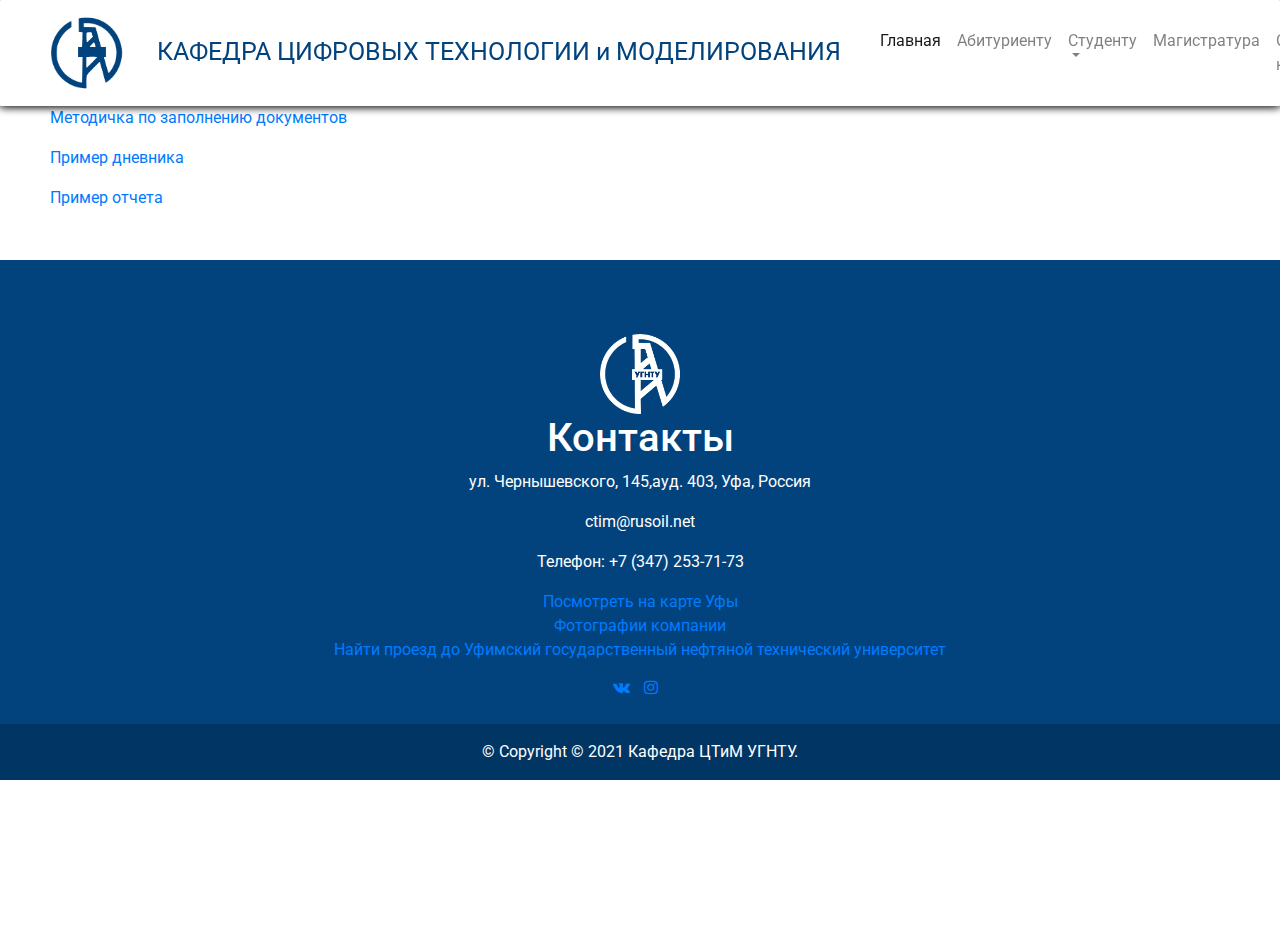
<file: Praktica.html>
<!DOCTYPE html PUBLIC "-//W3C//DTD XHTML 1.0 Transitional//EN" "http://www.w3.org/TR/xhtml1/DTD/xhtml1-transitional.dtd">
<html xmlns="http://www.w3.org/1999/xhtml">
<head>
	 <meta http-equiv="Content-Type" content="text/html; charset=utf-8" />
	<meta name="viewport" content="width=device-width, initial-scale=1.0">
	<!--ссылка на css файл-->
	<link rel="stylesheet" href="css/bootstrap.css">
	<link href="https://cdn.jsdelivr.net/npm/bootstrap@5.0.1/dist/css/bootstrap.min.css" rel="stylesheet" integrity="sha384-+0n0xVW2eSR5OomGNYDnhzAbDsOXxcvSN1TPprVMTNDbiYZCxYbOOl7+AMvyTG2x" crossorigin="anonymous">

	<link rel="stylesheet" href="style.css">

	<link rel="preconnect" href="https://fonts.googleapis.com">
	<link rel="preconnect" href="https://fonts.gstatic.com" crossorigin>
	<link href="https://fonts.googleapis.com/css2?family=Roboto:wght@100&display=swap" rel="stylesheet">
	<link href="https://maxcdn.bootstrapcdn.com/font-awesome/4.4.0/css/font-awesome.min.css" rel="stylesheet"/>

	<title>Практика</title>
</head>
<body>
	<!--ссылка на js файл-->
	<script src="https://code.jquery.com/jquery-3.3.1.slim.min.js" integrity="sha384-q8i/X+965DzO0rT7abK41JStQIAqVgRVzpbzo5smXKp4YfRvH+8abtTE1Pi6jizo" crossorigin="anonymous"></script>
	<script src="https://cdnjs.cloudflare.com/ajax/libs/popper.js/1.14.3/umd/popper.min.js" integrity="sha384-ZMP7rVo3mIykV+2+9J3UJ46jBk0WLaUAdn689aCwoqbBJiSnjAK/l8WvCWPIPm49" crossorigin="anonymous"></script>
	<script src="https://stackpath.bootstrapcdn.com/bootstrap/4.1.3/js/bootstrap.min.js" integrity="sha384-ChfqqxuZUCnJSK3+MXmPNIyE6ZbWh2IMqE241rYiqJxyMiZ6OW/JmZQ5stwEULTy" crossorigin="anonymous"></script>
	<script src="js/bootstrap.js"></script>

<nav class="navbar navbar-expand-lg fixed-top navbar-light bg-white shadow">
    <div class="container-fluid">

    <a class="navbar-brand" href="index.html" style="color: #02437d; font-family: 'Roboto', sans-serif; font-size: 25px">
      <div class="container-fluid">
      <img style="width: 80px; height: 80px; margin-right: 25px;" src="logo-ugntu.png">
        КАФЕДРА ЦИФРОВЫХ ТЕХНОЛОГИИ и МОДЕЛИРОВАНИЯ
      </div>
    </a>

      <ul class="navbar-nav" style="color: #02437d;">
        <li class="nav-item" style="color: #02437d;">
          <a class="nav-link active" aria-current="page" href="index.html">Главная</a>
        </li>
        <li class="nav-item">
          <a class="nav-link" href="abi.html">Абитуриенту</a>
        </li>
        <li class="nav-item dropdown">
          <a class="nav-link dropdown-toggle" href="#" id="navbarDropdownMenuLink" role="button" data-toggle="dropdown" aria-expanded="false">
            Студенту
          </a>
          <ul class="dropdown-menu" aria-labelledby="navbarDropdownMenuLink">
            <li><a class="dropdown-item" href="http://raspisanie.rusoil.net">Расписание</a></li>
            <li><a class="dropdown-item" href="materials.html">Материалы для заочников</a></li>
            <li><a class="dropdown-item" href="Praktica.html">Практика</a></li>
          </ul>
        </li>
        <li class="nav-item">
          <a class="nav-link" href="MPI.html">Магистратура</a>
        </li>
        <li class="nav-item">
          <a class="nav-link" href="about.html">О кафедре</a>
        </li>
        <li class="nav-item">
          <a class="nav-link" href="#top">Контакты</a>
        </li>
          </ul>
        </div>
      </div>
  </nav>


<div class="tiptext">

<h1>Практика</h1>

<p><a href="Документы\Kak_Zapolnit_Dokumenty_Po_Praktike.docx" class="link-info">Методичка по заполнению документов</a></p>
<p><a href="Документы\Dnevnik.docx" class="link-info">Пример дневника</a></p>
<p><a href="Документы\Otchet.doc" class="link-info">Пример отчета</a></p>

</div>


<!--Подвал сайта-->
<p><a name="top"></a></p>
<footer class="text-center text-white"style="background-color: #02437d; margin-top: 50px;">
  <div class="container p-4">
    <a href="https://rusoil.net"><img style="width: 80px; height: 80px; margin-top:50px;" src="foologo.png"></a>
    <section>
      <h1>
        Контакты
      </h1>
      <p>ул. Чернышевского, 145,ауд. 403,
      Уфа, Россия</p> 

    <p>ctim@rusoil.net</p>
    <p>Телефон: +7 (347) 253-71-73</p>
    <!--Отметка на карте-->
    <a class="dg-widget-link" href="http://2gis.ru/ufa/firm/2393520849568839/center/55.9709644317627,54.725822196555654/zoom/16?utm_medium=widget-source&utm_campaign=firmsonmap&utm_source=bigMap">Посмотреть на карте Уфы</a><div class="dg-widget-link"><a href="http://2gis.ru/ufa/firm/2393520849568839/photos/2393520849568839/center/55.9709644317627,54.725822196555654/zoom/17?utm_medium=widget-source&utm_campaign=firmsonmap&utm_source=photos">Фотографии компании</a></div><div class="dg-widget-link"><a href="http://2gis.ru/ufa/center/55.970973,54.725584/zoom/16/routeTab/rsType/bus/to/55.970973,54.725584╎Уфимский государственный нефтяной технический университет?utm_medium=widget-source&utm_campaign=firmsonmap&utm_source=route">Найти проезд до Уфимский государственный нефтяной технический университет</a></div><script charset="utf-8" src="https://widgets.2gis.com/js/DGWidgetLoader.js"></script><script charset="utf-8">new DGWidgetLoader({"width":500,"height":500,"borderColor":"#a3a3a3","pos":{"lat":54.725822196555654,"lon":55.9709644317627,"zoom":16},"opt":{"city":"ufa"},"org":[{"id":"2393520849568839"}]});</script><noscript style="color:#c00;font-size:16px;font-weight:bold;">Виджет карты использует JavaScript. Включите его в настройках вашего браузера.</noscript>

    <a class="btn btn-block btn-social btn-instagram">
      <a href="https://vk.com/gsist_usptu">
      <span class="fa fa-vk" style="margin-right: 10px;"></span></a>
      <a href="https://www.instagram.com/gsist_usptu/"><span class="fa fa-instagram" style="margin-right: 10px;"></span></a>
      </a>
    </section>
  </div>

  <!-- Copyright -->
  <div class="text-center p-3" style="background-color: rgba(0, 0, 0, 0.2);">
    © Copyright © 2021 Кафедра ЦТиМ УГНТУ. 
  </div>

</footer>


</body>
</html>
</file>
<file: style.css>
.shadow{
}
.shadow:before,
.shadow:after{
	content: '';
	position: absolute;
	z-index: -1;
	box-shadow: 0 0 10px rgba(0,0,0,0.80);
	top: 0;
	bottom: 0;
	left: 0;
	right: 0;
	border-radius: 1px;
}
.container4 {
   margin-left:auto;
   margin-right:auto;
}
.col-3 {
  height: 350px;
  width: 300px; /* Можно задать любую другую ширину блока */
  background: #02437d;
  margin-top: 50px;
  border-width: 10px;
  border-style:outset;

}
.row {
    display: flex;
    flex-flow: row nowrap;
    align-items: center;
    align-content: center;
    justify-content: space-between;
}	
.tiptext
{
	margin-top:50px;
	margin-bottom: 50px;
	margin-left: 50px;
	margin-right: 50px; 
	text-align:justify;
	hyphens: auto;
	color: #02437d;
}
.cd-fixed-background .cd-content::after {
	content: '';
	display: block;
	width: 100%;
	padding: 60% 0;
	margin: 2em auto 0;
}

html, body {
height: 100%;
}
.cd-fixed-background {
height: 100%;
background-repeat: no-repeat;
background-size: cover;
background-position: center center;
background-attachment: fixed;
}
.cd-fixed-background.img-1 {
background-image: url("bg.jpg");
}
.cd-fixed-background.img-2 {
background-image: url("mag.jpg");
}
.cd-fixed-background.img-3 {
background-image: url("STAR0055.jpg");
}
.cd-fixed-background.img-4 {
background-image: url("inftel.jpg");
}
.cd-fixed-background.img-5 {
background-image: url("scale_1200.jpg");
}
</file>
